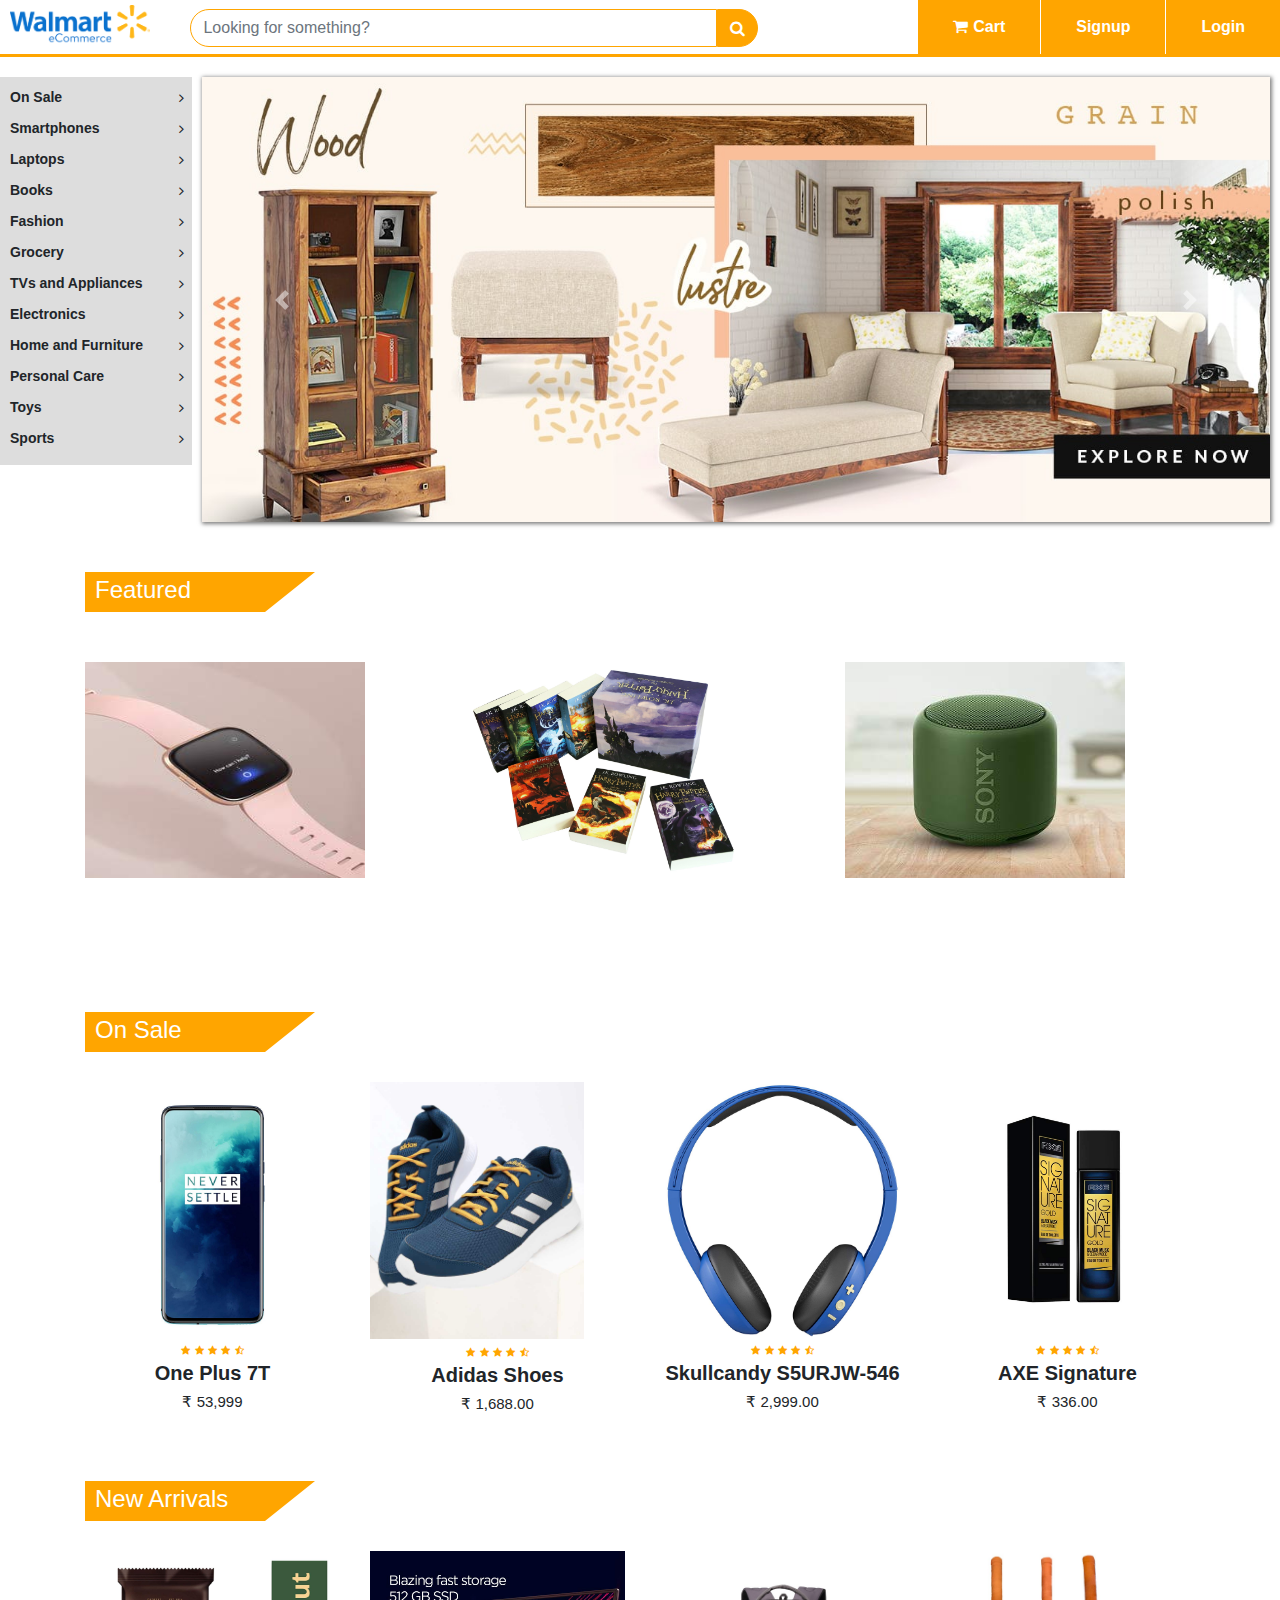
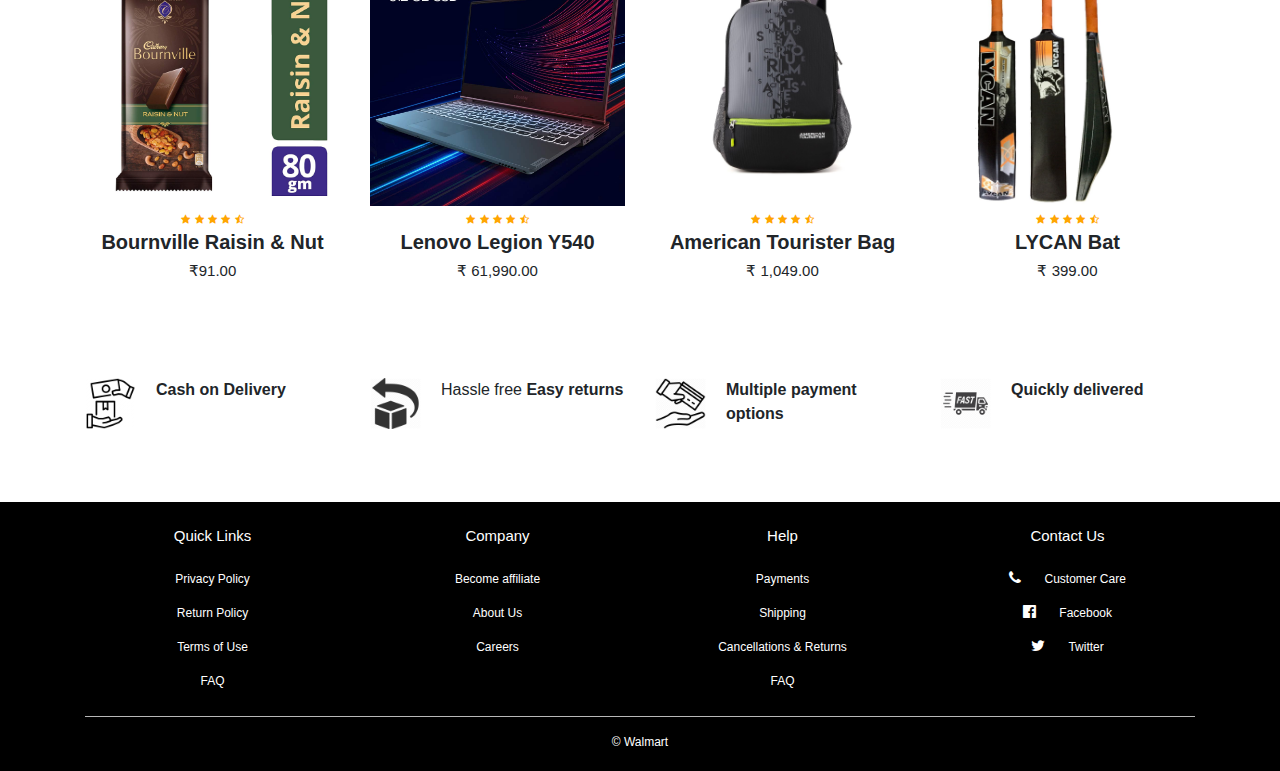
<file: index.html>
<!DOCTYPE html>
<html lang="en" dir="ltr">
  <head>
    <meta charset="utf-8">
    <title>E-commerce</title>
    <link rel="stylesheet" href="styles.css">
    <link rel="stylesheet" href="https://stackpath.bootstrapcdn.com/bootstrap/4.3.1/css/bootstrap.min.css" integrity="sha384-ggOyR0iXCbMQv3Xipma34MD+dH/1fQ784/j6cY/iJTQUOhcWr7x9JvoRxT2MZw1T" crossorigin="anonymous">
    <script src="https://code.jquery.com/jquery-3.3.1.slim.min.js" integrity="sha384-q8i/X+965DzO0rT7abK41JStQIAqVgRVzpbzo5smXKp4YfRvH+8abtTE1Pi6jizo" crossorigin="anonymous"></script>
    <script src="https://cdnjs.cloudflare.com/ajax/libs/popper.js/1.14.7/umd/popper.min.js" integrity="sha384-UO2eT0CpHqdSJQ6hJty5KVphtPhzWj9WO1clHTMGa3JDZwrnQq4sF86dIHNDz0W1" crossorigin="anonymous"></script>
    <link rel="stylesheet" href="https://cdnjs.cloudflare.com/ajax/libs/font-awesome/4.7.0/css/font-awesome.min.css">
    <script src="https://stackpath.bootstrapcdn.com/bootstrap/4.3.1/js/bootstrap.min.js" integrity="sha384-JjSmVgyd0p3pXB1rRibZUAYoIIy6OrQ6VrjIEaFf/nJGzIxFDsf4x0xIM+B07jRM" crossorigin="anonymous"></script>
  </head>
  <body>
    <div class="top-nav-bar">
      <div class="search-bar">
        <i class="fa fa-bars" aria-hidden="true" id="menu-button" onclick="openmenu()"></i>
        <i class="fa fa-times" aria-hidden="true" id="close-button" onclick="closemenu()"></i>
      <img src="images/logo.png" class="logo" alt="logo">
        <input type="text" class="form-control" placeholder="Looking for something?">
        <span class="input-group-text"><i class="fa fa-search"></i></span></div>
        <div class="menu-bar">
          <ul>
            <li> <a href="#"><i class="fa fa-shopping-cart" ></i>Cart</a> </li>
            <li> <a href="#">Signup</a> </li>
            <li> <a href="#">Login</a> </li>

          </ul>
    </div>
            </div>
        <section class="header">
          <div class="side-menu" id="side-menu">
            <ul >
              <li>On Sale<i class="fa fa-angle-right"></i>
              <ul class="list">
                <li>Sub Menu</li>
                <li>Sub Menu</li>
                <li>Sub Menu</li>
              </ul ></li>
              <li>Smartphones<i class="fa fa-angle-right"></i>
              <ul class="list">
                <li>Sub Menu</li>
                <li>Sub Menu</li>
                <li>Sub Menu</li>
              </ul ></li>
              <li>Laptops<i class="fa fa-angle-right"></i>
              <ul class="list">
                <li>Sub Menu</li>
                <li>Sub Menu</li>
                <li>Sub Menu</li>
              </ul></li>
              <li>Books<i class="fa fa-angle-right"></i>
              <ul class="list">
                <li>Sub Menu</li>
                <li>Sub Menu</li>
                <li>Sub Menu</li>
              </ul ></li>
              <li>Fashion<i class="fa fa-angle-right"></i>
              <ul class="list">
                <li>Sub Menu</li>
                <li>Sub Menu</li>
                <li>Sub Menu</li>
              </ul ></li>
              <li>Grocery<i class="fa fa-angle-right"></i>
              <ul class="list">
                <li>Sub Menu</li>
                <li>Sub Menu</li>
                <li>Sub Menu</li>
              </ul></li>
              <li>TVs and Appliances<i class="fa fa-angle-right"></i>
              <ul class="list">
                <li>Sub Menu</li>
                <li>Sub Menu</li>
                <li>Sub Menu</li>
              </ul ></li>
              <li>Electronics<i class="fa fa-angle-right"></i>
              <ul class="list">
                <li>Sub Menu</li>
                <li>Sub Menu</li>
                <li>Sub Menu</li>
              </ul ></li>
              <li>Home and Furniture<i class="fa fa-angle-right"></i>
              <ul class="list">
                <li>Sub Menu</li>
                <li>Sub Menu</li>
                <li>Sub Menu</li>
              </ul></li>
              <li>Personal Care<i class="fa fa-angle-right"></i>
              <ul class="list">
                <li>Sub Menu</li>
                <li>Sub Menu</li>
                <li>Sub Menu</li>
              </ul ></li>
              <li>Toys<i class="fa fa-angle-right"></i>
              <ul class="list">
                <li>Sub Menu</li>
                <li>Sub Menu</li>
                <li>Sub Menu</li>
              </ul ></li>
              <li>Sports<i class="fa fa-angle-right"></i>
              <ul class="list">
                <li>Sub Menu</li>
                <li>Sub Menu</li>
                <li>Sub Menu</li>
              </ul></li>


            </ul>

          </div>
<div class="slider">


<div id="slider" class="carousel slide carousel-fade" data-ride="carousel">
  <div class="carousel-inner">
    <div class="carousel-item active">
      <img src="images/p1.jpg" class="d-block w-100" alt="...">
    </div>
    <div class="carousel-item">
      <img src="images/p3.jpg" class="d-block w-100" alt="...">
    </div>
    <div class="carousel-item">
      <img src="images/p4.jpg" class="d-block w-100" alt="...">
    </div>
  </div>
  <a class="carousel-control-prev" href="#slider" role="button" data-slide="prev">
    <span class="carousel-control-prev-icon" aria-hidden="true"></span>
    <span class="sr-only">Previous</span>
  </a>
  <a class="carousel-control-next" href="#slider" role="button" data-slide="next">
    <span class="carousel-control-next-icon" aria-hidden="true"></span>
    <span class="sr-only">Next</span>
  </a>
</div>
</div>
</section>
<section class="featured-categories">
  <div class="container">
    <div class="title-box">
      <h2>Featured</h2>
      </div>
    <div class="row">
      <div class="col-md-4">
      <a href="fitbit.html"><img src="images/a11.jpg" alt=""></a>
      </div>
      <div class="col-md-4">
      <a href="harry-potter.html"><img src="images/book/b2.jpg" alt=""></a>
      </div>
      <div class="col-md-4">
      <a href="sony-speaker.html"><img src="images/a3.jpg" alt=""></a>
      </div>
</div>
</div>
</section>
<section class="on-sale">
  <div class="container">
    <div class="title-box">
      <h2>On Sale</h2>
      </div>
<div class="row">
  <div class="col-md-3">
    <div class="product-top">
    <a href="oneplus.html"><img src="images/oneplus/o1.jpg" alt=""></a>
      <div class="overlay-right">
        <button type="button" class="btn btn-secondary" name="button" title="Buy Now"><i class="fa fa-eye"></i></button>
          <button type="button" class="btn btn-secondary" name="button" title="Add to Wishlist"><i class="fa fa-heart-o"></i></button>
          <button type="button" class="btn btn-secondary" name="button" title="Add to Cart"><i class="fa fa-shopping-cart"></i></button>

      </div>

    </div>
<div class="product-bottom text-center">
  <i class="fa fa-star"></i>
  <i class="fa fa-star"></i>
  <i class="fa fa-star"></i>
  <i class="fa fa-star"></i>
  <i class="fa fa-star-half-o"></i>
  <h3>One Plus 7T</h3>
<h5>₹ 53,999</h5>
</div>
  </div>
  <div class="col-md-3">
    <div class="product-top">
      <a href="shoes.html"><img src="images/shoes/s4.jpeg" alt="" style="width:84%;height:84%"></a>

      <div class="overlay-right">
        <button type="button" class="btn btn-secondary" name="button" title="Buy Now"><i class="fa fa-eye"></i></button>
          <button type="button" class="btn btn-secondary" name="button" title="Add to Wishlist"><i class="fa fa-heart-o"></i></button>
          <button type="button" class="btn btn-secondary" name="button" title="Add to Cart"><i class="fa fa-shopping-cart"></i></button>

      </div>

    </div>
<div class="product-bottom text-center">
  <i class="fa fa-star"></i>
  <i class="fa fa-star"></i>
  <i class="fa fa-star"></i>
  <i class="fa fa-star"></i>
  <i class="fa fa-star-half-o"></i>
  <h3>Adidas Shoes</h3>
<h5>₹ 1,688.00</h5>
</div>
  </div>
  <div class="col-md-3">
    <div class="product-top">
    <a href="skullcandy.html"><img src="images/skullcandy/s1.jpg" alt=""></a>
      <div class="overlay-right">
        <button type="button" class="btn btn-secondary" name="button" title="Buy Now"><i class="fa fa-eye"></i></button>
          <button type="button" class="btn btn-secondary" name="button" title="Add to Wishlist"><i class="fa fa-heart-o"></i></button>
          <button type="button" class="btn btn-secondary" name="button" title="Add to Cart"><i class="fa fa-shopping-cart"></i></button>

      </div>

    </div>
<div class="product-bottom text-center">
  <i class="fa fa-star"></i>
  <i class="fa fa-star"></i>
  <i class="fa fa-star"></i>
  <i class="fa fa-star"></i>
  <i class="fa fa-star-half-o"></i>
  <h3>Skullcandy S5URJW-546</h3>
<h5>₹ 2,999.00</h5>
</div>
  </div>
  <div class="col-md-3">
    <div class="product-top">
    <a href="axe.html"><img src="images/axe/a1.jpg" alt=""></a>
      <div class="overlay-right">
        <button type="button" class="btn btn-secondary" name="button" title="Buy Now"><i class="fa fa-eye"></i></button>
          <button type="button" class="btn btn-secondary" name="button" title="Add to Wishlist"><i class="fa fa-heart-o"></i></button>
          <button type="button" class="btn btn-secondary" name="button" title="Add to Cart"><i class="fa fa-shopping-cart"></i></button>

      </div>

    </div>
<div class="product-bottom text-center">
  <i class="fa fa-star"></i>
  <i class="fa fa-star"></i>
  <i class="fa fa-star"></i>
  <i class="fa fa-star"></i>
  <i class="fa fa-star-half-o"></i>
  <h3>AXE Signature</h3>
<h5>₹ 336.00</h5>
</div>
  </div>

</div>
  </div>

</section>
<section class="new-products">
  <div class="container">
    <div class="title-box">
      <h2>New Arrivals</h2>
      </div>
<div class="row">
  <div class="col-md-3">
    <div class="product-top">
    <a href="chocolate.html"><img src="images/chocolate/c3.jpg" alt="" ></a>
      <div class="overlay-right">
        <button type="button" class="btn btn-secondary" name="button" title="Buy Now"><i class="fa fa-eye"></i></button>
          <button type="button" class="btn btn-secondary" name="button" title="Add to Wishlist"><i class="fa fa-heart-o"></i></button>
          <button type="button" class="btn btn-secondary" name="button" title="Add to Cart"><i class="fa fa-shopping-cart"></i></button>

      </div>

    </div>
<div class="product-bottom text-center">
  <i class="fa fa-star"></i>
  <i class="fa fa-star"></i>
  <i class="fa fa-star"></i>
  <i class="fa fa-star"></i>
  <i class="fa fa-star-half-o"></i>
  <h3>Bournville Raisin & Nut</h3>
<h5>₹91.00</h5>
</div>
  </div>
  <div class="col-md-3">
    <div class="product-top">
    <a href="legion.html"><img src="images/legion/l2.jpg" alt=""></a>
      <div class="overlay-right">
        <button type="button" class="btn btn-secondary" name="button" title="Buy Now"><i class="fa fa-eye"></i></button>
          <button type="button" class="btn btn-secondary" name="button" title="Add to Wishlist"><i class="fa fa-heart-o"></i></button>
          <button type="button" class="btn btn-secondary" name="button" title="Add to Cart"><i class="fa fa-shopping-cart"></i></button>

      </div>

    </div>
<div class="product-bottom text-center">
  <i class="fa fa-star"></i>
  <i class="fa fa-star"></i>
  <i class="fa fa-star"></i>
  <i class="fa fa-star"></i>
  <i class="fa fa-star-half-o"></i>
  <h3>Lenovo Legion Y540</h3>
<h5>₹ 61,990.00</h5>
</div>
  </div>
  <div class="col-md-3">
    <div class="product-top">
    <a href="bag.html"><img src="images/bag/b1.jpg" alt=""></a>
      <div class="overlay-right">
        <button type="button" class="btn btn-secondary" name="button" title="Buy Now"><i class="fa fa-eye"></i></button>
          <button type="button" class="btn btn-secondary" name="button" title="Add to Wishlist"><i class="fa fa-heart-o"></i></button>
          <button type="button" class="btn btn-secondary" name="button" title="Add to Cart"><i class="fa fa-shopping-cart"></i></button>

      </div>

    </div>
<div class="product-bottom text-center">
  <i class="fa fa-star"></i>
  <i class="fa fa-star"></i>
  <i class="fa fa-star"></i>
  <i class="fa fa-star"></i>
  <i class="fa fa-star-half-o"></i>
  <h3>American Tourister Bag</h3>
<h5>₹ 1,049.00</h5>
</div>
  </div>
  <div class="col-md-3">
    <div class="product-top">
    <a href="bat.html"><img src="images/bat/b1.jpg" alt=""></a>
      <div class="overlay-right">
        <button type="button" class="btn btn-secondary" name="button" title="Buy Now"><i class="fa fa-eye"></i></button>
          <button type="button" class="btn btn-secondary" name="button" title="Add to Wishlist"><i class="fa fa-heart-o"></i></button>
          <button type="button" class="btn btn-secondary" name="button" title="Add to Cart"><i class="fa fa-shopping-cart"></i></button>

      </div>

    </div>
<div class="product-bottom text-center">
  <i class="fa fa-star"></i>
  <i class="fa fa-star"></i>
  <i class="fa fa-star"></i>
  <i class="fa fa-star"></i>
  <i class="fa fa-star-half-o"></i>
  <h3>LYCAN Bat</h3>
<h5>₹ 399.00</h5>
</div>
  </div>

</div>
  </div>

</section>
<section class="website-features">
  <div class="container">
    <div class="row">


    <div class="col-md-3 feature-box">
<img src="images/f1.png" alt="">
<div class="feature-text">
  <p><b>Cash on Delivery</b></p>
</div>
    </div>
    <div class="col-md-3 feature-box">
    <img src="images/f2.png" alt="">
    <div class="feature-text">
    <p>Hassle free <b>Easy returns</b></p>
    </div>
    </div>
    <div class="col-md-3 feature-box">
<img src="images/f3.png" alt="">
<div class="feature-text">
  <p><b>Multiple payment options</b></p>
</div>
    </div>
    <div class="col-md-3 feature-box">
<img src="images/f4.png" alt="">
<div class="feature-text">
  <p><b>Quickly delivered</b></p>
</div>
    </div>

</div>
  </div>
</section>
<section class="footer">
  <div class="container text-center">
    <div class="row">
      <div class="col-md-3">
<h1>Quick Links</h1>
<p>Privacy Policy</p>
<p>Return Policy</p>
<p>Terms of Use</p>
<p>FAQ</p>
      </div><div class="col-md-3">
<h1>Company</h1>
<p>Become affiliate</p>
<p>About Us</p>
<p>Careers</p>
      </div><div class="col-md-3">
<h1>Help</h1>
<p>Payments</p>
<p>Shipping</p>
<p>Cancellations & Returns</p>
<p>FAQ</p>
      </div>
    <div class="col-md-3">
<h1>Contact Us</h1>
<p><i class="fa fa-phone"></i>  Customer Care</p>
<p><i class="fa fa-facebook-official"></i>  Facebook</p>
<p><i class="fa fa-twitter" aria-hidden="true"></i>  Twitter</p>


    </div>
</div>
<hr>
<p class="copyright">© Walmart</p>
  </div>

</section>
<script>
function openmenu()
  {
    document.getElementById("side-menu").style.display="block";
    document.getElementById("menu-button").style.display="none";
    document.getElementById("close-button").style.display="block";
  }
  function closemenu()
    {
      document.getElementById("side-menu").style.display="none";
      document.getElementById("menu-button").style.display="block";
      document.getElementById("close-button").style.display="none";
    }


</script>
  </body>
</html>
</file>
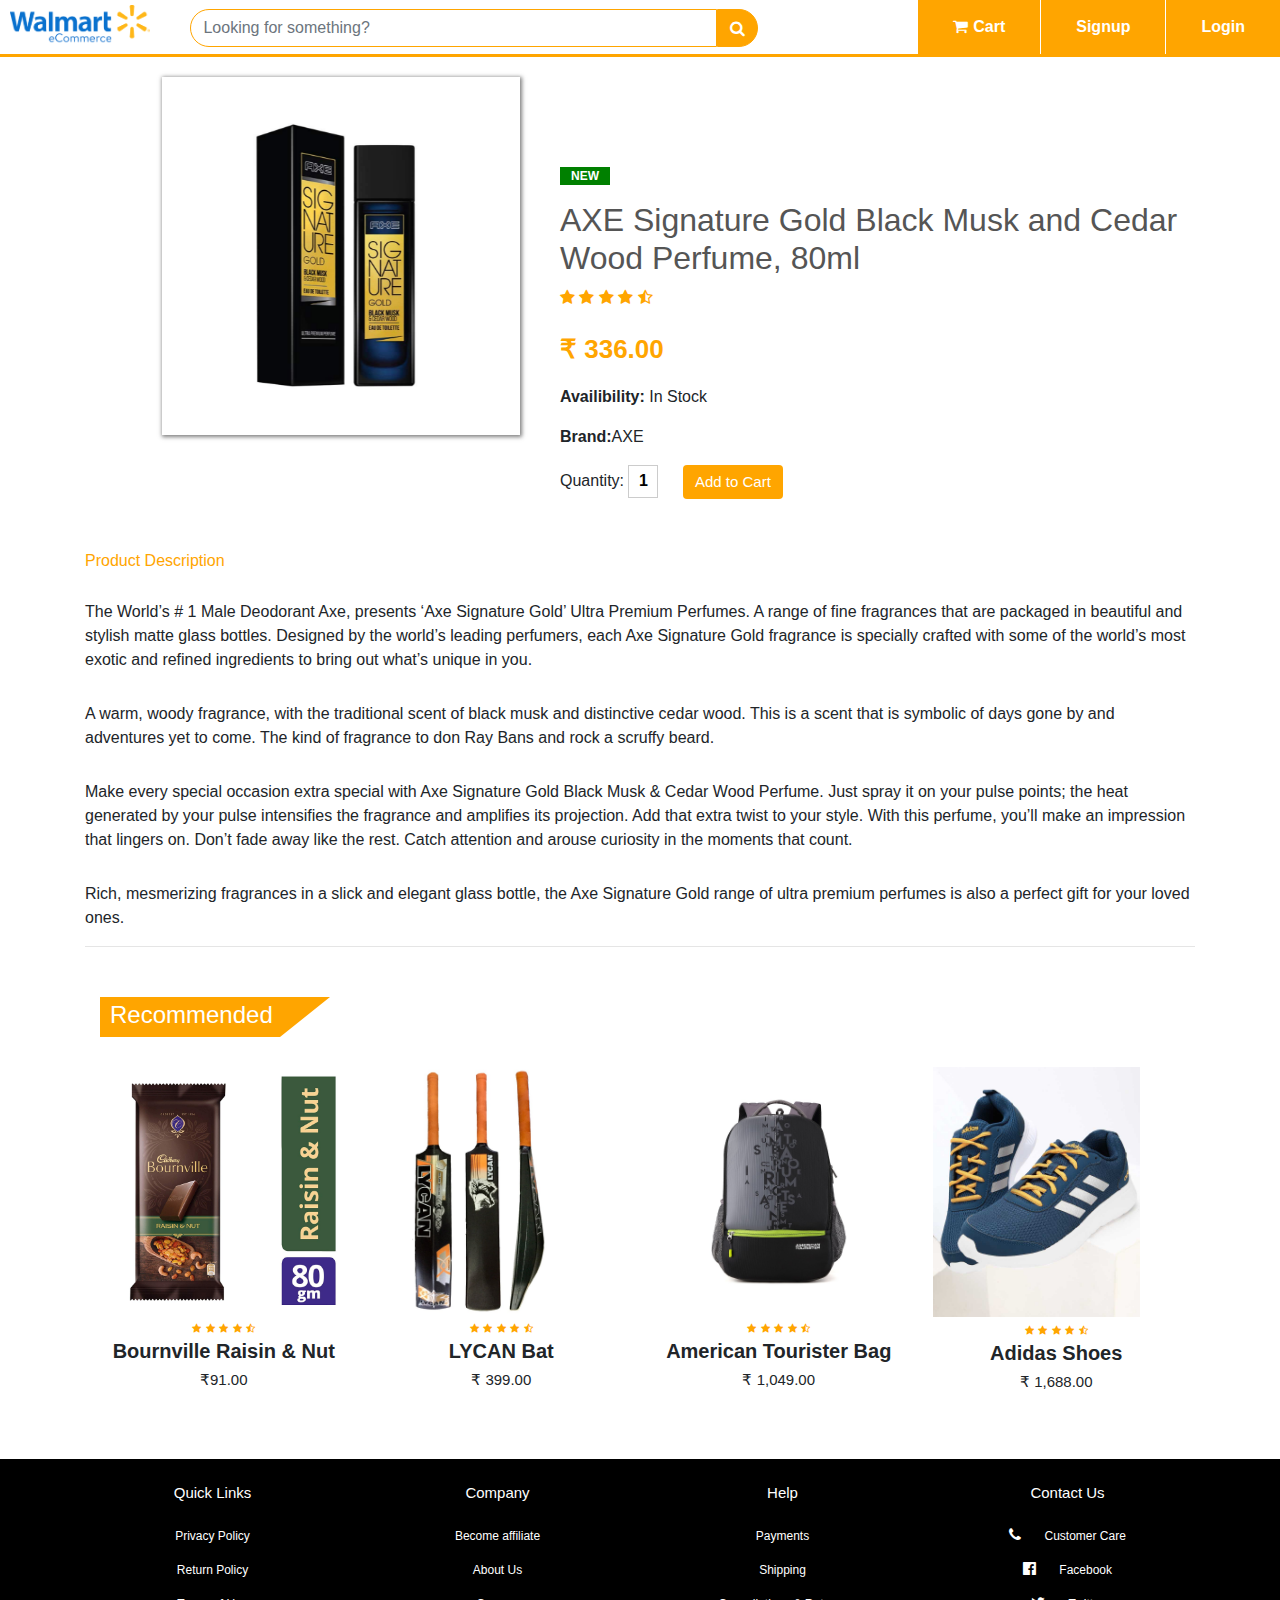
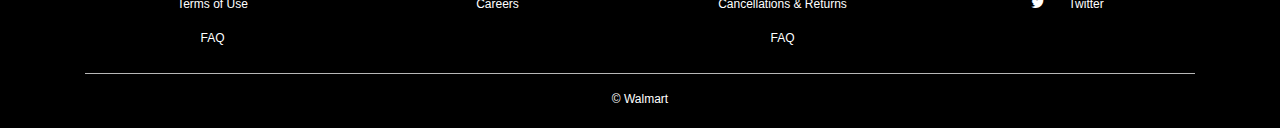
<file: axe.html>
<!DOCTYPE html>
<html lang="en" dir="ltr">
  <head>
    <meta charset="utf-8">
    <title>E-commerce</title>
    <link rel="stylesheet" href="styles.css">
    <link rel="stylesheet" href="https://stackpath.bootstrapcdn.com/bootstrap/4.3.1/css/bootstrap.min.css" integrity="sha384-ggOyR0iXCbMQv3Xipma34MD+dH/1fQ784/j6cY/iJTQUOhcWr7x9JvoRxT2MZw1T" crossorigin="anonymous">
    <script src="https://code.jquery.com/jquery-3.3.1.slim.min.js" integrity="sha384-q8i/X+965DzO0rT7abK41JStQIAqVgRVzpbzo5smXKp4YfRvH+8abtTE1Pi6jizo" crossorigin="anonymous"></script>
    <script src="https://cdnjs.cloudflare.com/ajax/libs/popper.js/1.14.7/umd/popper.min.js" integrity="sha384-UO2eT0CpHqdSJQ6hJty5KVphtPhzWj9WO1clHTMGa3JDZwrnQq4sF86dIHNDz0W1" crossorigin="anonymous"></script>
    <link rel="stylesheet" href="https://cdnjs.cloudflare.com/ajax/libs/font-awesome/4.7.0/css/font-awesome.min.css">
    <script src="https://stackpath.bootstrapcdn.com/bootstrap/4.3.1/js/bootstrap.min.js" integrity="sha384-JjSmVgyd0p3pXB1rRibZUAYoIIy6OrQ6VrjIEaFf/nJGzIxFDsf4x0xIM+B07jRM" crossorigin="anonymous"></script>
  </head>
  <body>
    <div class="top-nav-bar">
      <div class="search-bar">
        <i class="fa fa-bars" aria-hidden="true" id="menu-button" onclick="openmenu()"></i>
        <i class="fa fa-times" aria-hidden="true" id="close-button" onclick="closemenu()"></i>
        <a href="index.html"><img src="images/logo.png" class="logo" alt="logo"></a>
        <input type="text" class="form-control" placeholder="Looking for something?">
        <span class="input-group-text"><i class="fa fa-search"></i></span></div>
        <div class="menu-bar">
          <ul>
            <li> <a href="#"><i class="fa fa-shopping-cart" ></i>Cart</a> </li>
            <li> <a href="#">Signup</a> </li>
            <li> <a href="#">Login</a> </li>

          </ul>
    </div>
            </div>
            <section>
              <div class="container">
                <div class="row">
                  <div class="col-md-5">
                    <div class="slider">


                    <div id="slider" class="carousel slide carousel-fade" data-ride="carousel">
                      <div class="carousel-inner">
                        <div class="carousel-item active">
                          <img src="images/axe/a1.jpg" class="d-block w-100" alt="...">
                        </div>
                        <div class="carousel-item">
                          <img src="images/axe/a2.jpg" class="d-block w-100" alt="...">
                        </div>
                        <div class="carousel-item">
                          <img src="images/axe/a3.jpg" class="d-block w-100" alt="...">
                        </div>
                      </div>
                      <a class="carousel-control-prev" href="#slider" role="button" data-slide="prev">
                        <span class="carousel-control-prev-icon" aria-hidden="true"></span>
                        <span class="sr-only">Previous</span>
                      </a>
                      <a class="carousel-control-next" href="#slider" role="button" data-slide="next">
                        <span class="carousel-control-next-icon" aria-hidden="true"></span>
                        <span class="sr-only">Next</span>
                      </a>
                    </div>
                    </div>

                  </div>
                  <div class="col-md-7 single-product">
                    <p class="new-arrival text-center">NEW</p>
                    <h2>AXE Signature Gold Black Musk and Cedar Wood Perfume, 80ml</h2>
                    <i class="fa fa-star"></i>
                    <i class="fa fa-star"></i>
                    <i class="fa fa-star"></i>
                    <i class="fa fa-star"></i>
                    <i class="fa fa-star-half-o"></i>
                    <p class="price">₹ 336.00</p>
                    <p><b>Availibility:</b> In Stock</p>
                    <p><b>Brand:</b>AXE</p>
                    <label>Quantity:</label>
                    <input type="text" value="1">
                    <button type="button" name="Add to Cart" class="btn btn-primary">Add to Cart</button>

                  </div>
                </div>
              </div>
            </section>
            <section class="product-description">
              <div class="container">
                <h6>Product Description</h6>
                <p>The World’s # 1 Male Deodorant Axe, presents ‘Axe Signature Gold’ Ultra Premium Perfumes. A range of fine fragrances that are packaged in beautiful and stylish matte glass bottles. Designed by the world’s leading perfumers, each Axe Signature Gold fragrance is specially crafted with some of the world’s most exotic and refined ingredients to bring out what’s unique in you.

</p><p>

A warm, woody fragrance, with the traditional scent of black musk and distinctive cedar wood. This is a scent that is symbolic of days gone by and adventures yet to come. The kind of fragrance to don Ray Bans and rock a scruffy beard.

</p><p>

Make every special occasion extra special with Axe Signature Gold Black Musk & Cedar Wood Perfume. Just spray it on your pulse points; the heat generated by your pulse intensifies the fragrance and amplifies its projection. Add that extra twist to your style. With this perfume, you’ll make an impression that lingers on. Don’t fade away like the rest. Catch attention and arouse curiosity in the moments that count.

</p><p>
  Rich, mesmerizing fragrances in a slick and elegant glass bottle, the Axe Signature Gold range of ultra premium perfumes is also a perfect gift for your loved ones.</p>
<hr>
<div class="container">
  <div class="title-box">
    <h2>Recommended</h2>
    </div>
<div class="row">
  <div class="col-md-3">
    <div class="product-top">
    <a href="chocolate.html"><img src="images/chocolate/c3.jpg" alt="" ></a>
      <div class="overlay-right">
        <button type="button" class="btn btn-secondary" name="button" title="Buy Now"><i class="fa fa-eye"></i></button>
          <button type="button" class="btn btn-secondary" name="button" title="Add to Wishlist"><i class="fa fa-heart-o"></i></button>
          <button type="button" class="btn btn-secondary" name="button" title="Add to Cart"><i class="fa fa-shopping-cart"></i></button>

      </div>

    </div>
  <div class="product-bottom text-center">
  <i class="fa fa-star"></i>
  <i class="fa fa-star"></i>
  <i class="fa fa-star"></i>
  <i class="fa fa-star"></i>
  <i class="fa fa-star-half-o"></i>
  <h3>Bournville Raisin & Nut</h3>
  <h5>₹91.00</h5>
  </div>
  </div>
  <div class="col-md-3">
    <div class="product-top">
    <a href="bat.html"><img src="images/bat/b1.jpg" alt=""></a>
      <div class="overlay-right">
        <button type="button" class="btn btn-secondary" name="button" title="Buy Now"><i class="fa fa-eye"></i></button>
          <button type="button" class="btn btn-secondary" name="button" title="Add to Wishlist"><i class="fa fa-heart-o"></i></button>
          <button type="button" class="btn btn-secondary" name="button" title="Add to Cart"><i class="fa fa-shopping-cart"></i></button>

      </div>

    </div>
  <div class="product-bottom text-center">
  <i class="fa fa-star"></i>
  <i class="fa fa-star"></i>
  <i class="fa fa-star"></i>
  <i class="fa fa-star"></i>
  <i class="fa fa-star-half-o"></i>
  <h3>LYCAN Bat</h3>
  <h5>₹ 399.00</h5>
  </div>
  </div>
  <div class="col-md-3">
    <div class="product-top">
    <a href="bag.html"><img src="images/bag/b1.jpg" alt=""></a>
      <div class="overlay-right">
        <button type="button" class="btn btn-secondary" name="button" title="Buy Now"><i class="fa fa-eye"></i></button>
          <button type="button" class="btn btn-secondary" name="button" title="Add to Wishlist"><i class="fa fa-heart-o"></i></button>
          <button type="button" class="btn btn-secondary" name="button" title="Add to Cart"><i class="fa fa-shopping-cart"></i></button>

      </div>

    </div>
  <div class="product-bottom text-center">
  <i class="fa fa-star"></i>
  <i class="fa fa-star"></i>
  <i class="fa fa-star"></i>
  <i class="fa fa-star"></i>
  <i class="fa fa-star-half-o"></i>
  <h3>American Tourister Bag</h3>
  <h5>₹ 1,049.00</h5>
  </div>
  </div>
  <div class="col-md-3">
    <div class="product-top">
      <a href="shoes.html"><img src="images/shoes/s4.jpeg" alt="" style="width:84%;height:84%"></a>

      <div class="overlay-right">
        <button type="button" class="btn btn-secondary" name="button" title="Buy Now"><i class="fa fa-eye"></i></button>
          <button type="button" class="btn btn-secondary" name="button" title="Add to Wishlist"><i class="fa fa-heart-o"></i></button>
          <button type="button" class="btn btn-secondary" name="button" title="Add to Cart"><i class="fa fa-shopping-cart"></i></button>

      </div>

    </div>
  <div class="product-bottom text-center">
  <i class="fa fa-star"></i>
  <i class="fa fa-star"></i>
  <i class="fa fa-star"></i>
  <i class="fa fa-star"></i>
  <i class="fa fa-star-half-o"></i>
  <h3>Adidas Shoes</h3>
  <h5>₹ 1,688.00</h5>
  </div>
  </div>

</div>
</div>
              </div>

            </section>
            <section class="footer">
              <div class="container text-center">
                <div class="row">
                  <div class="col-md-3">
            <h1>Quick Links</h1>
            <p>Privacy Policy</p>
            <p>Return Policy</p>
            <p>Terms of Use</p>
            <p>FAQ</p>
                  </div><div class="col-md-3">
            <h1>Company</h1>
            <p>Become affiliate</p>
            <p>About Us</p>
            <p>Careers</p>
                  </div><div class="col-md-3">
            <h1>Help</h1>
            <p>Payments</p>
            <p>Shipping</p>
            <p>Cancellations & Returns</p>
            <p>FAQ</p>
                  </div>
                <div class="col-md-3">
            <h1>Contact Us</h1>
            <p><i class="fa fa-phone"></i>  Customer Care</p>
            <p><i class="fa fa-facebook-official"></i>  Facebook</p>
            <p><i class="fa fa-twitter" aria-hidden="true"></i>  Twitter</p>


                </div>
            </div>
            <hr>
            <p class="copyright">© Walmart</p>
              </div>

            </section>
            <script>
            function openmenu()
              {
                document.getElementById("side-menu").style.display="block";
                document.getElementById("menu-button").style.display="none";
                document.getElementById("close-button").style.display="block";
              }
              function closemenu()
                {
                  document.getElementById("side-menu").style.display="none";
                  document.getElementById("menu-button").style.display="block";
                  document.getElementById("close-button").style.display="none";
                }


            </script>
  </body>

</html>
</file>
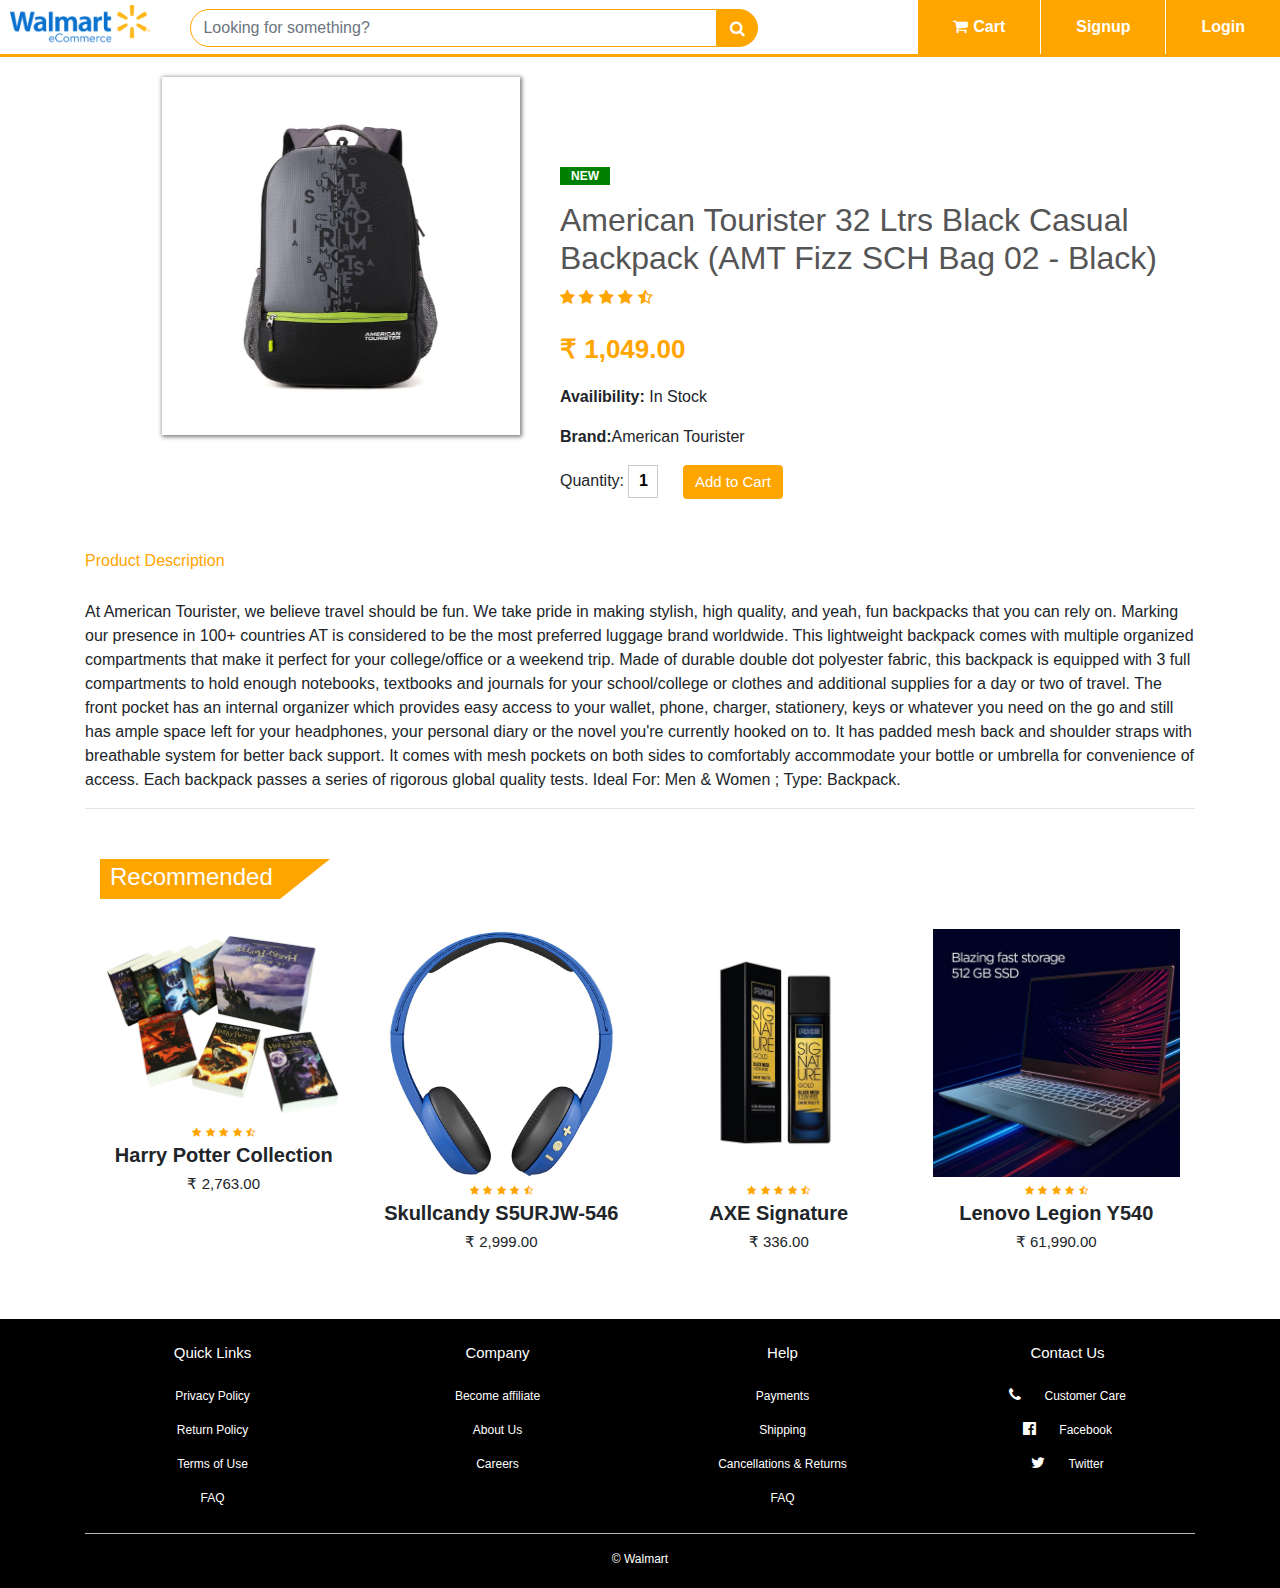
<file: bag.html>
<!DOCTYPE html>
<html lang="en" dir="ltr">
  <head>
    <meta charset="utf-8">
    <title>E-commerce</title>
    <link rel="stylesheet" href="styles.css">
    <link rel="stylesheet" href="https://stackpath.bootstrapcdn.com/bootstrap/4.3.1/css/bootstrap.min.css" integrity="sha384-ggOyR0iXCbMQv3Xipma34MD+dH/1fQ784/j6cY/iJTQUOhcWr7x9JvoRxT2MZw1T" crossorigin="anonymous">
    <script src="https://code.jquery.com/jquery-3.3.1.slim.min.js" integrity="sha384-q8i/X+965DzO0rT7abK41JStQIAqVgRVzpbzo5smXKp4YfRvH+8abtTE1Pi6jizo" crossorigin="anonymous"></script>
    <script src="https://cdnjs.cloudflare.com/ajax/libs/popper.js/1.14.7/umd/popper.min.js" integrity="sha384-UO2eT0CpHqdSJQ6hJty5KVphtPhzWj9WO1clHTMGa3JDZwrnQq4sF86dIHNDz0W1" crossorigin="anonymous"></script>
    <link rel="stylesheet" href="https://cdnjs.cloudflare.com/ajax/libs/font-awesome/4.7.0/css/font-awesome.min.css">
    <script src="https://stackpath.bootstrapcdn.com/bootstrap/4.3.1/js/bootstrap.min.js" integrity="sha384-JjSmVgyd0p3pXB1rRibZUAYoIIy6OrQ6VrjIEaFf/nJGzIxFDsf4x0xIM+B07jRM" crossorigin="anonymous"></script>
  </head>
  <body>
    <div class="top-nav-bar">
      <div class="search-bar">
        <i class="fa fa-bars" aria-hidden="true" id="menu-button" onclick="openmenu()"></i>
        <i class="fa fa-times" aria-hidden="true" id="close-button" onclick="closemenu()"></i>
        <a href="index.html"><img src="images/logo.png" class="logo" alt="logo"></a>
        <input type="text" class="form-control" placeholder="Looking for something?">
        <span class="input-group-text"><i class="fa fa-search"></i></span></div>
        <div class="menu-bar">
          <ul>
            <li> <a href="#"><i class="fa fa-shopping-cart" ></i>Cart</a> </li>
            <li> <a href="#">Signup</a> </li>
            <li> <a href="#">Login</a> </li>

          </ul>
    </div>
            </div>
            <section>
              <div class="container">
                <div class="row">
                  <div class="col-md-5">
                    <div class="slider">


                    <div id="slider" class="carousel slide carousel-fade" data-ride="carousel">
                      <div class="carousel-inner">
                        <div class="carousel-item active">
                          <img src="images/bag/b1.jpg" class="d-block w-100" alt="...">
                        </div>
                        <div class="carousel-item">
                          <img src="images/bag/b2.jpg" class="d-block w-100" alt="...">
                        </div>
                        <div class="carousel-item">
                          <img src="images/bag/b3.jpg" class="d-block w-100" alt="...">
                        </div>
                      </div>
                      <a class="carousel-control-prev" href="#slider" role="button" data-slide="prev">
                        <span class="carousel-control-prev-icon" aria-hidden="true"></span>
                        <span class="sr-only">Previous</span>
                      </a>
                      <a class="carousel-control-next" href="#slider" role="button" data-slide="next">
                        <span class="carousel-control-next-icon" aria-hidden="true"></span>
                        <span class="sr-only">Next</span>
                      </a>
                    </div>
                    </div>

                  </div>
                  <div class="col-md-7 single-product">
                    <p class="new-arrival text-center">NEW</p>
                    <h2>
American Tourister 32 Ltrs Black Casual Backpack (AMT Fizz SCH Bag 02 - Black)</h2>
                    <i class="fa fa-star"></i>
                    <i class="fa fa-star"></i>
                    <i class="fa fa-star"></i>
                    <i class="fa fa-star"></i>
                    <i class="fa fa-star-half-o"></i>
                    <p class="price">₹ 1,049.00</p>
                    <p><b>Availibility:</b> In Stock</p>
                    <p><b>Brand:</b>American Tourister</p>
                    <label>Quantity:</label>
                    <input type="text" value="1">
                    <button type="button" name="Add to Cart" class="btn btn-primary">Add to Cart</button>

                  </div>
                </div>
              </div>
            </section>
            <section class="product-description">
              <div class="container">
                <h6>Product Description</h6>
                <p>At American Tourister, we believe travel should be fun. We take pride in making stylish, high quality, and yeah, fun backpacks that you can rely on. Marking our presence in 100+ countries AT is considered to be the most preferred luggage brand worldwide. This lightweight backpack comes with multiple organized compartments that make it perfect for your college/office or a weekend trip. Made of durable double dot polyester fabric, this backpack is equipped with 3 full compartments to hold enough notebooks, textbooks and journals for your school/college or clothes and additional supplies for a day or two of travel. The front pocket has an internal organizer which provides easy access to your wallet, phone, charger, stationery, keys or whatever you need on the go and still has ample space left for your headphones, your personal diary or the novel you're currently hooked on to. It has padded mesh back and shoulder straps with breathable system for better back support. It comes with mesh pockets on both sides to comfortably accommodate your bottle or umbrella for convenience of access. Each backpack passes a series of rigorous global quality tests. Ideal For: Men & Women ; Type: Backpack.</p>
<hr>
<div class="container">
  <div class="title-box">
    <h2>Recommended</h2>
    </div>
<div class="row">
  <div class="col-md-3">
    <div class="product-top">
    <a href="harry-potter.html"><img src="images/book/b2.jpg" alt=""></a>
      <div class="overlay-right">
        <button type="button" class="btn btn-secondary" name="button" title="Buy Now"><i class="fa fa-eye"></i></button>
          <button type="button" class="btn btn-secondary" name="button" title="Add to Wishlist"><i class="fa fa-heart-o"></i></button>
          <button type="button" class="btn btn-secondary" name="button" title="Add to Cart"><i class="fa fa-shopping-cart"></i></button>

      </div>

    </div>
  <div class="product-bottom text-center">
  <i class="fa fa-star"></i>
  <i class="fa fa-star"></i>
  <i class="fa fa-star"></i>
  <i class="fa fa-star"></i>
  <i class="fa fa-star-half-o"></i>
  <h3>Harry Potter Collection</h3>
  <h5>₹ 2,763.00</h5>
  </div>
  </div>
  <div class="col-md-3">
    <div class="product-top">
    <a href="skullcandy.html"><img src="images/skullcandy/s1.jpg" alt=""></a>
      <div class="overlay-right">
        <button type="button" class="btn btn-secondary" name="button" title="Buy Now"><i class="fa fa-eye"></i></button>
          <button type="button" class="btn btn-secondary" name="button" title="Add to Wishlist"><i class="fa fa-heart-o"></i></button>
          <button type="button" class="btn btn-secondary" name="button" title="Add to Cart"><i class="fa fa-shopping-cart"></i></button>

      </div>

    </div>
  <div class="product-bottom text-center">
  <i class="fa fa-star"></i>
  <i class="fa fa-star"></i>
  <i class="fa fa-star"></i>
  <i class="fa fa-star"></i>
  <i class="fa fa-star-half-o"></i>
  <h3>Skullcandy S5URJW-546</h3>
  <h5>₹ 2,999.00</h5>
  </div>
  </div>
  <div class="col-md-3">
    <div class="product-top">
    <a href="axe.html"><img src="images/axe/a1.jpg" alt=""></a>
      <div class="overlay-right">
        <button type="button" class="btn btn-secondary" name="button" title="Buy Now"><i class="fa fa-eye"></i></button>
          <button type="button" class="btn btn-secondary" name="button" title="Add to Wishlist"><i class="fa fa-heart-o"></i></button>
          <button type="button" class="btn btn-secondary" name="button" title="Add to Cart"><i class="fa fa-shopping-cart"></i></button>

      </div>

    </div>
  <div class="product-bottom text-center">
  <i class="fa fa-star"></i>
  <i class="fa fa-star"></i>
  <i class="fa fa-star"></i>
  <i class="fa fa-star"></i>
  <i class="fa fa-star-half-o"></i>
  <h3>AXE Signature</h3>
  <h5>₹ 336.00</h5>
  </div>
  </div>
  <div class="col-md-3">
    <div class="product-top">
    <a href="legion.html"><img src="images/legion/l2.jpg" alt=""></a>
      <div class="overlay-right">
        <button type="button" class="btn btn-secondary" name="button" title="Buy Now"><i class="fa fa-eye"></i></button>
          <button type="button" class="btn btn-secondary" name="button" title="Add to Wishlist"><i class="fa fa-heart-o"></i></button>
          <button type="button" class="btn btn-secondary" name="button" title="Add to Cart"><i class="fa fa-shopping-cart"></i></button>

      </div>

    </div>
  <div class="product-bottom text-center">
  <i class="fa fa-star"></i>
  <i class="fa fa-star"></i>
  <i class="fa fa-star"></i>
  <i class="fa fa-star"></i>
  <i class="fa fa-star-half-o"></i>
  <h3>Lenovo Legion Y540</h3>
  <h5>₹ 61,990.00</h5>
  </div>
  </div>

</div>
</div>
              </div>

            </section>
            <section class="footer">
              <div class="container text-center">
                <div class="row">
                  <div class="col-md-3">
            <h1>Quick Links</h1>
            <p>Privacy Policy</p>
            <p>Return Policy</p>
            <p>Terms of Use</p>
            <p>FAQ</p>
                  </div><div class="col-md-3">
            <h1>Company</h1>
            <p>Become affiliate</p>
            <p>About Us</p>
            <p>Careers</p>
                  </div><div class="col-md-3">
            <h1>Help</h1>
            <p>Payments</p>
            <p>Shipping</p>
            <p>Cancellations & Returns</p>
            <p>FAQ</p>
                  </div>
                <div class="col-md-3">
            <h1>Contact Us</h1>
            <p><i class="fa fa-phone"></i>  Customer Care</p>
            <p><i class="fa fa-facebook-official"></i>  Facebook</p>
            <p><i class="fa fa-twitter" aria-hidden="true"></i>  Twitter</p>


                </div>
            </div>
            <hr>
            <p class="copyright">© Walmart</p>
              </div>

            </section>
            <script>
            function openmenu()
              {
                document.getElementById("side-menu").style.display="block";
                document.getElementById("menu-button").style.display="none";
                document.getElementById("close-button").style.display="block";
              }
              function closemenu()
                {
                  document.getElementById("side-menu").style.display="none";
                  document.getElementById("menu-button").style.display="block";
                  document.getElementById("close-button").style.display="none";
                }


            </script>
  </body>

</html>
</file>
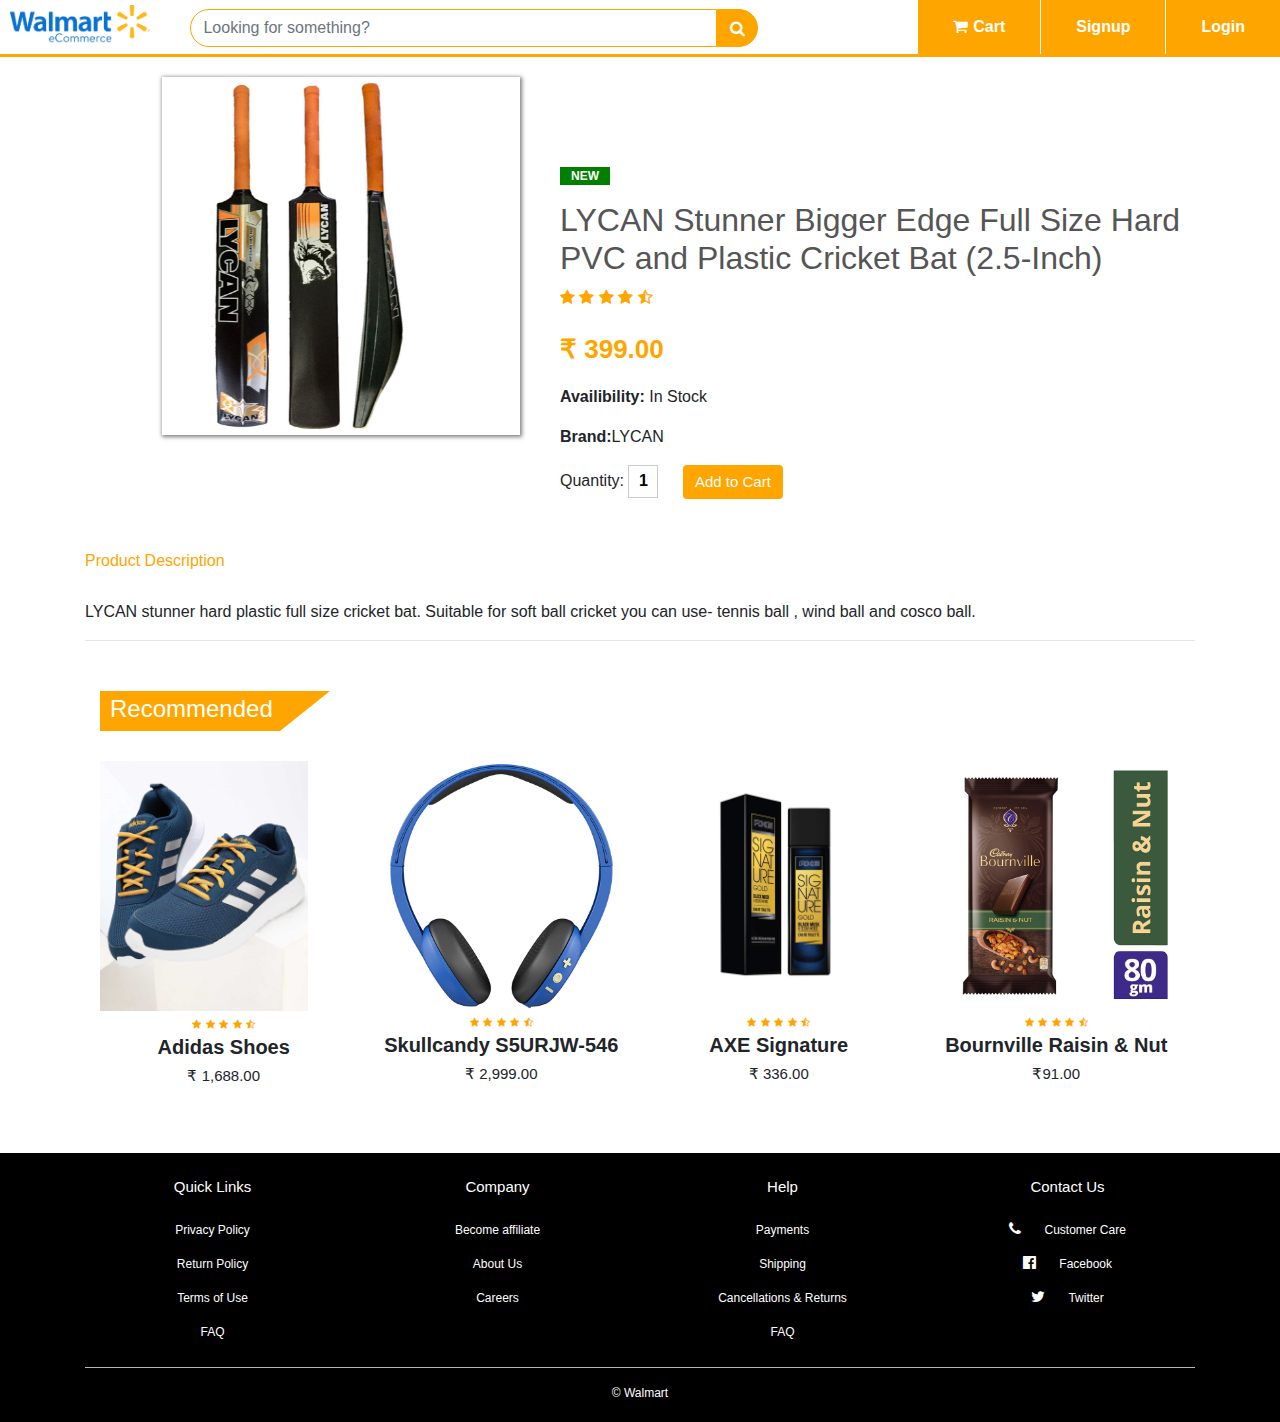
<file: bat.html>
<!DOCTYPE html>
<html lang="en" dir="ltr">
  <head>
    <meta charset="utf-8">
    <title>E-commerce</title>
    <link rel="stylesheet" href="styles.css">
    <link rel="stylesheet" href="https://stackpath.bootstrapcdn.com/bootstrap/4.3.1/css/bootstrap.min.css" integrity="sha384-ggOyR0iXCbMQv3Xipma34MD+dH/1fQ784/j6cY/iJTQUOhcWr7x9JvoRxT2MZw1T" crossorigin="anonymous">
    <script src="https://code.jquery.com/jquery-3.3.1.slim.min.js" integrity="sha384-q8i/X+965DzO0rT7abK41JStQIAqVgRVzpbzo5smXKp4YfRvH+8abtTE1Pi6jizo" crossorigin="anonymous"></script>
    <script src="https://cdnjs.cloudflare.com/ajax/libs/popper.js/1.14.7/umd/popper.min.js" integrity="sha384-UO2eT0CpHqdSJQ6hJty5KVphtPhzWj9WO1clHTMGa3JDZwrnQq4sF86dIHNDz0W1" crossorigin="anonymous"></script>
    <link rel="stylesheet" href="https://cdnjs.cloudflare.com/ajax/libs/font-awesome/4.7.0/css/font-awesome.min.css">
    <script src="https://stackpath.bootstrapcdn.com/bootstrap/4.3.1/js/bootstrap.min.js" integrity="sha384-JjSmVgyd0p3pXB1rRibZUAYoIIy6OrQ6VrjIEaFf/nJGzIxFDsf4x0xIM+B07jRM" crossorigin="anonymous"></script>
  </head>
  <body>
    <div class="top-nav-bar">
      <div class="search-bar">
        <i class="fa fa-bars" aria-hidden="true" id="menu-button" onclick="openmenu()"></i>
        <i class="fa fa-times" aria-hidden="true" id="close-button" onclick="closemenu()"></i>
        <a href="index.html"><img src="images/logo.png" class="logo" alt="logo"></a>
        <input type="text" class="form-control" placeholder="Looking for something?">
        <span class="input-group-text"><i class="fa fa-search"></i></span></div>
        <div class="menu-bar">
          <ul>
            <li> <a href="#"><i class="fa fa-shopping-cart" ></i>Cart</a> </li>
            <li> <a href="#">Signup</a> </li>
            <li> <a href="#">Login</a> </li>

          </ul>
    </div>
            </div>
            <section>
              <div class="container">
                <div class="row">
                  <div class="col-md-5">
                    <div class="slider">


                    <div id="slider" class="carousel slide carousel-fade" data-ride="carousel">
                      <div class="carousel-inner">
                        <div class="carousel-item active">
                          <img src="images/bat/b1.jpg" class="d-block w-100" alt="...">
                        </div>
                        <div class="carousel-item">
                          <img src="images/bat/b2.jpg" class="d-block w-100" alt="...">
                        </div>
                        <div class="carousel-item">
                          <img src="images/bat/b3.jpg" class="d-block w-100" alt="...">
                        </div>
                      </div>
                      <a class="carousel-control-prev" href="#slider" role="button" data-slide="prev">
                        <span class="carousel-control-prev-icon" aria-hidden="true"></span>
                        <span class="sr-only">Previous</span>
                      </a>
                      <a class="carousel-control-next" href="#slider" role="button" data-slide="next">
                        <span class="carousel-control-next-icon" aria-hidden="true"></span>
                        <span class="sr-only">Next</span>
                      </a>
                    </div>
                    </div>

                  </div>
                  <div class="col-md-7 single-product">
                    <p class="new-arrival text-center">NEW</p>
                    <h2>LYCAN Stunner Bigger Edge Full Size Hard PVC and Plastic Cricket Bat (2.5-Inch)</h2>
                    <i class="fa fa-star"></i>
                    <i class="fa fa-star"></i>
                    <i class="fa fa-star"></i>
                    <i class="fa fa-star"></i>
                    <i class="fa fa-star-half-o"></i>
                    <p class="price">₹ 399.00</p>
                    <p><b>Availibility:</b> In Stock</p>
                    <p><b>Brand:</b>LYCAN</p>
                    <label>Quantity:</label>
                    <input type="text" value="1">
                    <button type="button" name="Add to Cart" class="btn btn-primary">Add to Cart</button>

                  </div>
                </div>
              </div>
            </section>
            <section class="product-description">
              <div class="container">
                <h6>Product Description</h6>
                <p>LYCAN stunner hard plastic full size cricket bat. Suitable for soft ball cricket you can use- tennis ball , wind ball and cosco ball.</p>
<hr>
<div class="container">
  <div class="title-box">
    <h2>Recommended</h2>
    </div>
<div class="row">
  <div class="col-md-3">
    <div class="product-top">
      <a href="shoes.html"><img src="images/shoes/s4.jpeg" alt="" style="width:84%;height:84%"></a>

      <div class="overlay-right">
        <button type="button" class="btn btn-secondary" name="button" title="Buy Now"><i class="fa fa-eye"></i></button>
          <button type="button" class="btn btn-secondary" name="button" title="Add to Wishlist"><i class="fa fa-heart-o"></i></button>
          <button type="button" class="btn btn-secondary" name="button" title="Add to Cart"><i class="fa fa-shopping-cart"></i></button>

      </div>

    </div>
<div class="product-bottom text-center">
  <i class="fa fa-star"></i>
  <i class="fa fa-star"></i>
  <i class="fa fa-star"></i>
  <i class="fa fa-star"></i>
  <i class="fa fa-star-half-o"></i>
  <h3>Adidas Shoes</h3>
<h5>₹ 1,688.00</h5>
</div>
  </div>
  <div class="col-md-3">
    <div class="product-top">
    <a href="skullcandy.html"><img src="images/skullcandy/s1.jpg" alt=""></a>
      <div class="overlay-right">
        <button type="button" class="btn btn-secondary" name="button" title="Buy Now"><i class="fa fa-eye"></i></button>
          <button type="button" class="btn btn-secondary" name="button" title="Add to Wishlist"><i class="fa fa-heart-o"></i></button>
          <button type="button" class="btn btn-secondary" name="button" title="Add to Cart"><i class="fa fa-shopping-cart"></i></button>

      </div>

    </div>
  <div class="product-bottom text-center">
  <i class="fa fa-star"></i>
  <i class="fa fa-star"></i>
  <i class="fa fa-star"></i>
  <i class="fa fa-star"></i>
  <i class="fa fa-star-half-o"></i>
  <h3>Skullcandy S5URJW-546</h3>
  <h5>₹ 2,999.00</h5>
  </div>
  </div>
  <div class="col-md-3">
    <div class="product-top">
    <a href="axe.html"><img src="images/axe/a1.jpg" alt=""></a>
      <div class="overlay-right">
        <button type="button" class="btn btn-secondary" name="button" title="Buy Now"><i class="fa fa-eye"></i></button>
          <button type="button" class="btn btn-secondary" name="button" title="Add to Wishlist"><i class="fa fa-heart-o"></i></button>
          <button type="button" class="btn btn-secondary" name="button" title="Add to Cart"><i class="fa fa-shopping-cart"></i></button>

      </div>

    </div>
  <div class="product-bottom text-center">
  <i class="fa fa-star"></i>
  <i class="fa fa-star"></i>
  <i class="fa fa-star"></i>
  <i class="fa fa-star"></i>
  <i class="fa fa-star-half-o"></i>
  <h3>AXE Signature</h3>
  <h5>₹ 336.00</h5>
  </div>
  </div>
  <div class="col-md-3">
    <div class="product-top">
    <a href="chocolate.html"><img src="images/chocolate/c3.jpg" alt="" ></a>
      <div class="overlay-right">
        <button type="button" class="btn btn-secondary" name="button" title="Buy Now"><i class="fa fa-eye"></i></button>
          <button type="button" class="btn btn-secondary" name="button" title="Add to Wishlist"><i class="fa fa-heart-o"></i></button>
          <button type="button" class="btn btn-secondary" name="button" title="Add to Cart"><i class="fa fa-shopping-cart"></i></button>

      </div>

    </div>
  <div class="product-bottom text-center">
  <i class="fa fa-star"></i>
  <i class="fa fa-star"></i>
  <i class="fa fa-star"></i>
  <i class="fa fa-star"></i>
  <i class="fa fa-star-half-o"></i>
  <h3>Bournville Raisin & Nut</h3>
  <h5>₹91.00</h5>
  </div>
  </div>

</div>
</div>
              </div>

            </section>
            <section class="footer">
              <div class="container text-center">
                <div class="row">
                  <div class="col-md-3">
            <h1>Quick Links</h1>
            <p>Privacy Policy</p>
            <p>Return Policy</p>
            <p>Terms of Use</p>
            <p>FAQ</p>
                  </div><div class="col-md-3">
            <h1>Company</h1>
            <p>Become affiliate</p>
            <p>About Us</p>
            <p>Careers</p>
                  </div><div class="col-md-3">
            <h1>Help</h1>
            <p>Payments</p>
            <p>Shipping</p>
            <p>Cancellations & Returns</p>
            <p>FAQ</p>
                  </div>
                <div class="col-md-3">
            <h1>Contact Us</h1>
            <p><i class="fa fa-phone"></i>  Customer Care</p>
            <p><i class="fa fa-facebook-official"></i>  Facebook</p>
            <p><i class="fa fa-twitter" aria-hidden="true"></i>  Twitter</p>


                </div>
            </div>
            <hr>
            <p class="copyright">© Walmart</p>
              </div>

            </section>
            <script>
            function openmenu()
              {
                document.getElementById("side-menu").style.display="block";
                document.getElementById("menu-button").style.display="none";
                document.getElementById("close-button").style.display="block";
              }
              function closemenu()
                {
                  document.getElementById("side-menu").style.display="none";
                  document.getElementById("menu-button").style.display="block";
                  document.getElementById("close-button").style.display="none";
                }


            </script>
  </body>

</html>
</file>
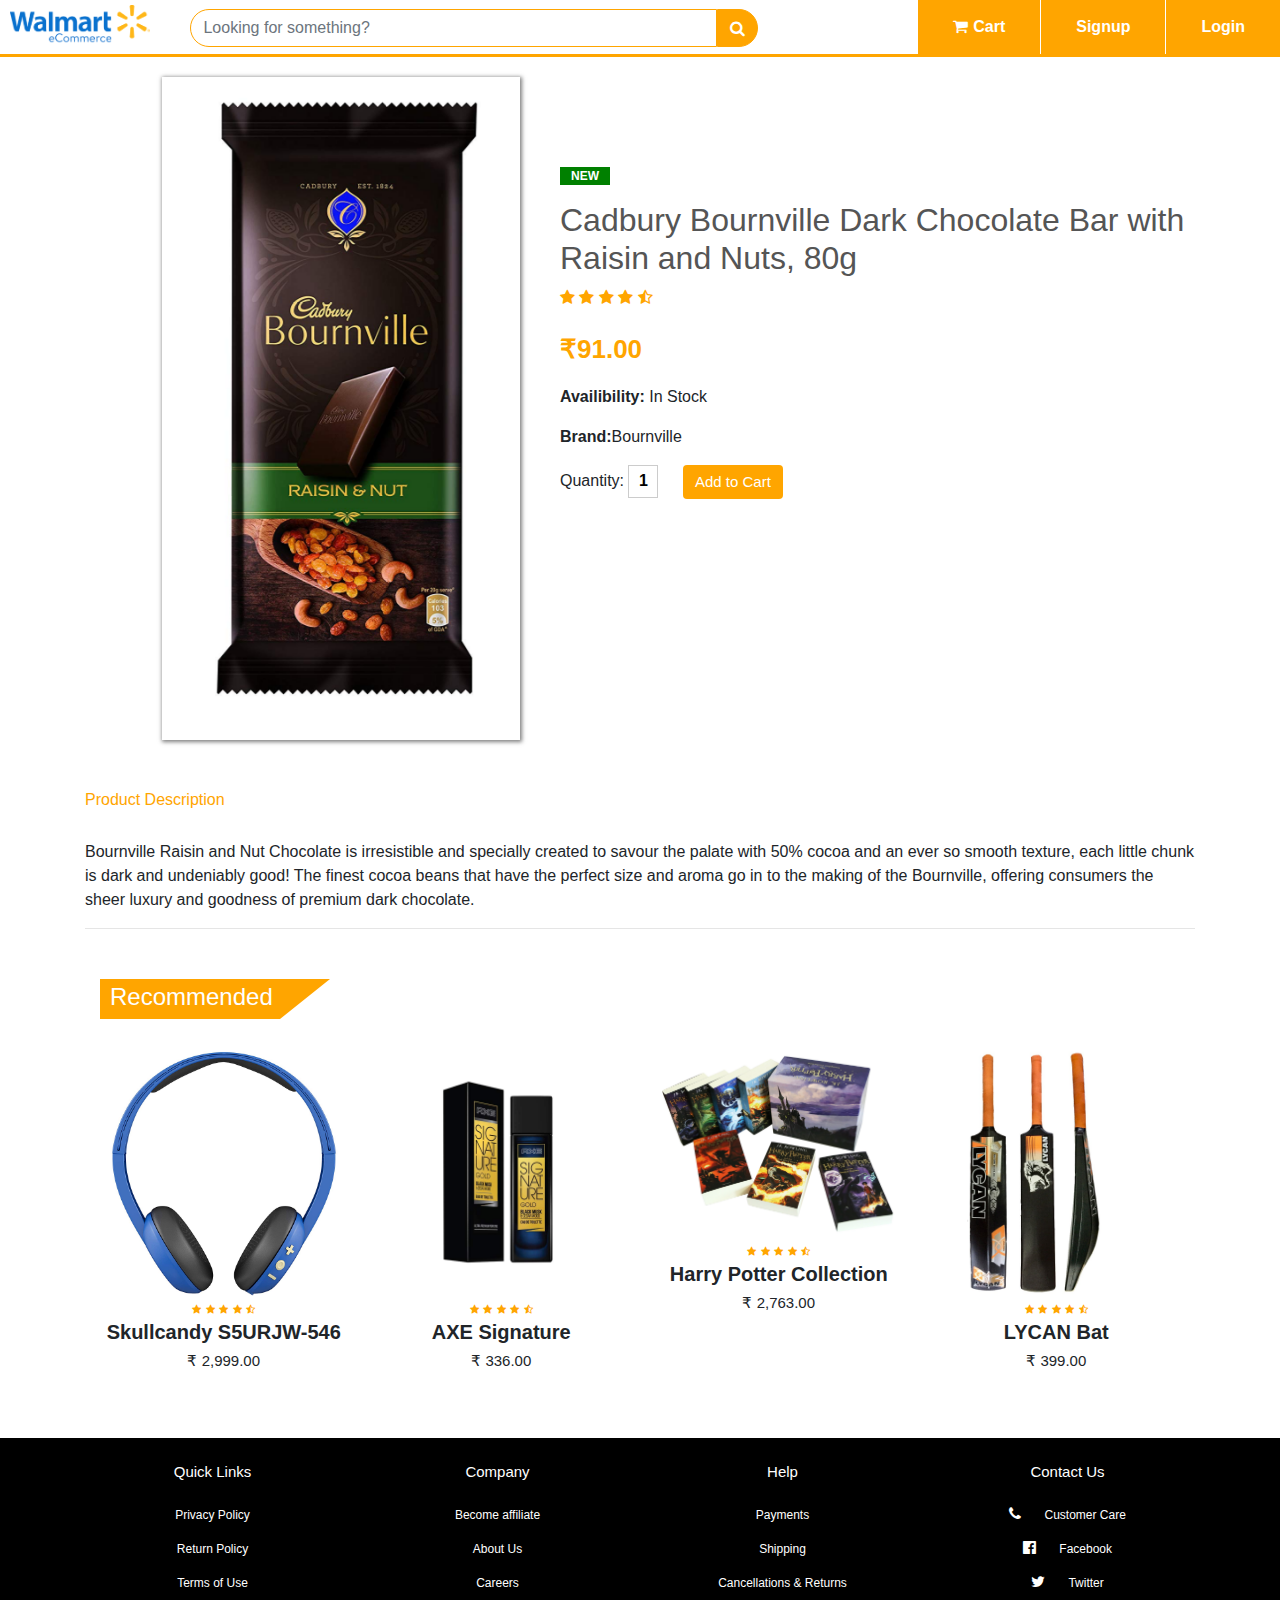
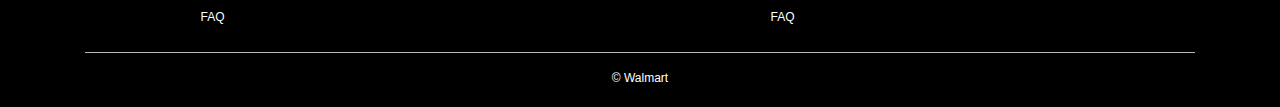
<file: chocolate.html>
<!DOCTYPE html>
<html lang="en" dir="ltr">
  <head>
    <meta charset="utf-8">
    <title>E-commerce</title>
    <link rel="stylesheet" href="styles.css">
    <link rel="stylesheet" href="https://stackpath.bootstrapcdn.com/bootstrap/4.3.1/css/bootstrap.min.css" integrity="sha384-ggOyR0iXCbMQv3Xipma34MD+dH/1fQ784/j6cY/iJTQUOhcWr7x9JvoRxT2MZw1T" crossorigin="anonymous">
    <script src="https://code.jquery.com/jquery-3.3.1.slim.min.js" integrity="sha384-q8i/X+965DzO0rT7abK41JStQIAqVgRVzpbzo5smXKp4YfRvH+8abtTE1Pi6jizo" crossorigin="anonymous"></script>
    <script src="https://cdnjs.cloudflare.com/ajax/libs/popper.js/1.14.7/umd/popper.min.js" integrity="sha384-UO2eT0CpHqdSJQ6hJty5KVphtPhzWj9WO1clHTMGa3JDZwrnQq4sF86dIHNDz0W1" crossorigin="anonymous"></script>
    <link rel="stylesheet" href="https://cdnjs.cloudflare.com/ajax/libs/font-awesome/4.7.0/css/font-awesome.min.css">
    <script src="https://stackpath.bootstrapcdn.com/bootstrap/4.3.1/js/bootstrap.min.js" integrity="sha384-JjSmVgyd0p3pXB1rRibZUAYoIIy6OrQ6VrjIEaFf/nJGzIxFDsf4x0xIM+B07jRM" crossorigin="anonymous"></script>
  </head>
  <body>
    <div class="top-nav-bar">
      <div class="search-bar">
        <i class="fa fa-bars" aria-hidden="true" id="menu-button" onclick="openmenu()"></i>
        <i class="fa fa-times" aria-hidden="true" id="close-button" onclick="closemenu()"></i>
        <a href="index.html"><img src="images/logo.png" class="logo" alt="logo"></a>
        <input type="text" class="form-control" placeholder="Looking for something?">
        <span class="input-group-text"><i class="fa fa-search"></i></span></div>
        <div class="menu-bar">
          <ul>
            <li> <a href="#"><i class="fa fa-shopping-cart" ></i>Cart</a> </li>
            <li> <a href="#">Signup</a> </li>
            <li> <a href="#">Login</a> </li>

          </ul>
    </div>
            </div>
            <section>
              <div class="container">
                <div class="row">
                  <div class="col-md-5">
                    <div class="slider">


                    <div id="slider" class="carousel slide carousel-fade" data-ride="carousel">
                      <div class="carousel-inner">
                        <div class="carousel-item active">
                          <img src="images/chocolate/c1.jpg" class="d-block w-100" alt="...">
                        </div>
                        <div class="carousel-item">
                          <img src="images/chocolate/c2.jpg" class="d-block w-100" alt="...">
                        </div>
                        <div class="carousel-item">
                          <img src="images/chocolate/c3.jpg" class="d-block w-100" alt="...">
                        </div>
                      </div>
                      <a class="carousel-control-prev" href="#slider" role="button" data-slide="prev">
                        <span class="carousel-control-prev-icon" aria-hidden="true"></span>
                        <span class="sr-only">Previous</span>
                      </a>
                      <a class="carousel-control-next" href="#slider" role="button" data-slide="next">
                        <span class="carousel-control-next-icon" aria-hidden="true"></span>
                        <span class="sr-only">Next</span>
                      </a>
                    </div>
                    </div>

                  </div>
                  <div class="col-md-7 single-product">
                    <p class="new-arrival text-center">NEW</p>
                    <h2>Cadbury Bournville Dark Chocolate Bar with Raisin and Nuts, 80g</h2>
                    <i class="fa fa-star"></i>
                    <i class="fa fa-star"></i>
                    <i class="fa fa-star"></i>
                    <i class="fa fa-star"></i>
                    <i class="fa fa-star-half-o"></i>
                    <p class="price">₹91.00 </p>
                    <p><b>Availibility:</b> In Stock</p>
                    <p><b>Brand:</b>Bournville</p>
                    <label>Quantity:</label>
                    <input type="text" value="1">
                    <button type="button" name="Add to Cart" class="btn btn-primary">Add to Cart</button>

                  </div>
                </div>
              </div>
            </section>
            <section class="product-description">
              <div class="container">
                <h6>Product Description</h6>
                <p>Bournville Raisin and Nut Chocolate is irresistible and specially created to savour the palate with 50% cocoa and an ever so smooth texture, each little chunk is dark and undeniably good! The finest cocoa beans that have the perfect size and aroma go in to the making of the Bournville, offering consumers the sheer luxury and goodness of premium dark chocolate.</p>
<hr>
<div class="container">
  <div class="title-box">
    <h2>Recommended</h2>
    </div>
<div class="row">
  <div class="col-md-3">
    <div class="product-top">
    <a href="skullcandy.html"><img src="images/skullcandy/s1.jpg" alt=""></a>
      <div class="overlay-right">
        <button type="button" class="btn btn-secondary" name="button" title="Buy Now"><i class="fa fa-eye"></i></button>
          <button type="button" class="btn btn-secondary" name="button" title="Add to Wishlist"><i class="fa fa-heart-o"></i></button>
          <button type="button" class="btn btn-secondary" name="button" title="Add to Cart"><i class="fa fa-shopping-cart"></i></button>

      </div>

    </div>
  <div class="product-bottom text-center">
  <i class="fa fa-star"></i>
  <i class="fa fa-star"></i>
  <i class="fa fa-star"></i>
  <i class="fa fa-star"></i>
  <i class="fa fa-star-half-o"></i>
  <h3>Skullcandy S5URJW-546</h3>
  <h5>₹ 2,999.00</h5>
  </div>
  </div>
  <div class="col-md-3">
    <div class="product-top">
    <a href="axe.html"><img src="images/axe/a1.jpg" alt=""></a>
      <div class="overlay-right">
        <button type="button" class="btn btn-secondary" name="button" title="Buy Now"><i class="fa fa-eye"></i></button>
          <button type="button" class="btn btn-secondary" name="button" title="Add to Wishlist"><i class="fa fa-heart-o"></i></button>
          <button type="button" class="btn btn-secondary" name="button" title="Add to Cart"><i class="fa fa-shopping-cart"></i></button>

      </div>

    </div>
  <div class="product-bottom text-center">
  <i class="fa fa-star"></i>
  <i class="fa fa-star"></i>
  <i class="fa fa-star"></i>
  <i class="fa fa-star"></i>
  <i class="fa fa-star-half-o"></i>
  <h3>AXE Signature</h3>
  <h5>₹ 336.00</h5>
  </div>
  </div>
<div class="col-md-3">
  <div class="product-top">
  <a href="harry-potter.html"><img src="images/book/b2.jpg" alt=""></a>
    <div class="overlay-right">
      <button type="button" class="btn btn-secondary" name="button" title="Buy Now"><i class="fa fa-eye"></i></button>
        <button type="button" class="btn btn-secondary" name="button" title="Add to Wishlist"><i class="fa fa-heart-o"></i></button>
        <button type="button" class="btn btn-secondary" name="button" title="Add to Cart"><i class="fa fa-shopping-cart"></i></button>

    </div>

  </div>
<div class="product-bottom text-center">
<i class="fa fa-star"></i>
<i class="fa fa-star"></i>
<i class="fa fa-star"></i>
<i class="fa fa-star"></i>
<i class="fa fa-star-half-o"></i>
<h3>Harry Potter Collection</h3>
<h5>₹ 2,763.00</h5>
</div>
</div>
<div class="col-md-3">
  <div class="product-top">
  <a href="bat.html"><img src="images/bat/b1.jpg" alt=""></a>
    <div class="overlay-right">
      <button type="button" class="btn btn-secondary" name="button" title="Buy Now"><i class="fa fa-eye"></i></button>
        <button type="button" class="btn btn-secondary" name="button" title="Add to Wishlist"><i class="fa fa-heart-o"></i></button>
        <button type="button" class="btn btn-secondary" name="button" title="Add to Cart"><i class="fa fa-shopping-cart"></i></button>

    </div>

  </div>
<div class="product-bottom text-center">
<i class="fa fa-star"></i>
<i class="fa fa-star"></i>
<i class="fa fa-star"></i>
<i class="fa fa-star"></i>
<i class="fa fa-star-half-o"></i>
<h3>LYCAN Bat</h3>
<h5>₹ 399.00</h5>
</div>
</div>

</div>
</div>
              </div>

            </section>
            <section class="footer">
              <div class="container text-center">
                <div class="row">
                  <div class="col-md-3">
            <h1>Quick Links</h1>
            <p>Privacy Policy</p>
            <p>Return Policy</p>
            <p>Terms of Use</p>
            <p>FAQ</p>
                  </div><div class="col-md-3">
            <h1>Company</h1>
            <p>Become affiliate</p>
            <p>About Us</p>
            <p>Careers</p>
                  </div><div class="col-md-3">
            <h1>Help</h1>
            <p>Payments</p>
            <p>Shipping</p>
            <p>Cancellations & Returns</p>
            <p>FAQ</p>
                  </div>
                <div class="col-md-3">
            <h1>Contact Us</h1>
            <p><i class="fa fa-phone"></i>  Customer Care</p>
            <p><i class="fa fa-facebook-official"></i>  Facebook</p>
            <p><i class="fa fa-twitter" aria-hidden="true"></i>  Twitter</p>


                </div>
            </div>
            <hr>
            <p class="copyright">© Walmart</p>
              </div>

            </section>
            <script>
            function openmenu()
              {
                document.getElementById("side-menu").style.display="block";
                document.getElementById("menu-button").style.display="none";
                document.getElementById("close-button").style.display="block";
              }
              function closemenu()
                {
                  document.getElementById("side-menu").style.display="none";
                  document.getElementById("menu-button").style.display="block";
                  document.getElementById("close-button").style.display="none";
                }


            </script>
  </body>

</html>
</file>
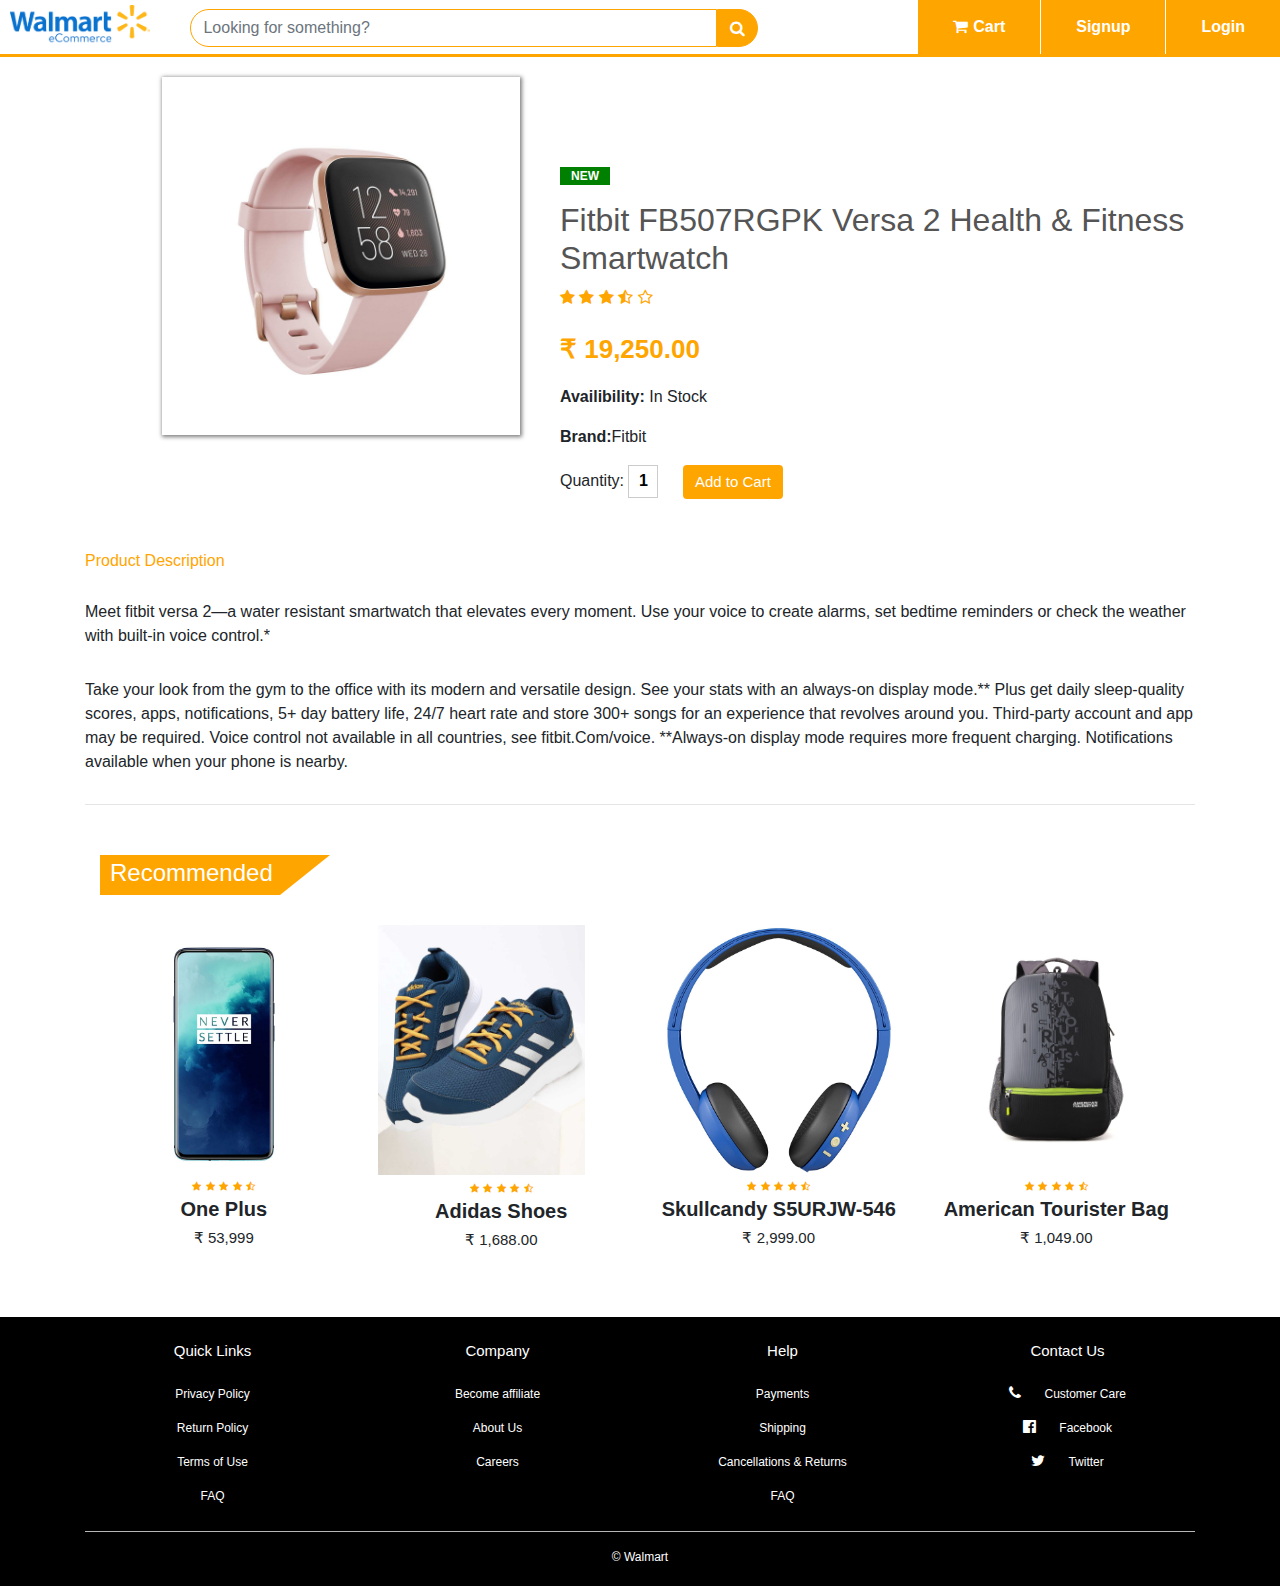
<file: fitbit.html>
<!DOCTYPE html>
<html lang="en" dir="ltr">
  <head>
    <meta charset="utf-8">
    <title>E-commerce</title>
    <link rel="stylesheet" href="styles.css">
    <link rel="stylesheet" href="https://stackpath.bootstrapcdn.com/bootstrap/4.3.1/css/bootstrap.min.css" integrity="sha384-ggOyR0iXCbMQv3Xipma34MD+dH/1fQ784/j6cY/iJTQUOhcWr7x9JvoRxT2MZw1T" crossorigin="anonymous">
    <script src="https://code.jquery.com/jquery-3.3.1.slim.min.js" integrity="sha384-q8i/X+965DzO0rT7abK41JStQIAqVgRVzpbzo5smXKp4YfRvH+8abtTE1Pi6jizo" crossorigin="anonymous"></script>
    <script src="https://cdnjs.cloudflare.com/ajax/libs/popper.js/1.14.7/umd/popper.min.js" integrity="sha384-UO2eT0CpHqdSJQ6hJty5KVphtPhzWj9WO1clHTMGa3JDZwrnQq4sF86dIHNDz0W1" crossorigin="anonymous"></script>
    <link rel="stylesheet" href="https://cdnjs.cloudflare.com/ajax/libs/font-awesome/4.7.0/css/font-awesome.min.css">
    <script src="https://stackpath.bootstrapcdn.com/bootstrap/4.3.1/js/bootstrap.min.js" integrity="sha384-JjSmVgyd0p3pXB1rRibZUAYoIIy6OrQ6VrjIEaFf/nJGzIxFDsf4x0xIM+B07jRM" crossorigin="anonymous"></script>
  </head>
  <body>
    <div class="top-nav-bar">
      <div class="search-bar">
        <i class="fa fa-bars" aria-hidden="true" id="menu-button" onclick="openmenu()"></i>
        <i class="fa fa-times" aria-hidden="true" id="close-button" onclick="closemenu()"></i>
        <a href="index.html"><img src="images/logo.png" class="logo" alt="logo"></a>
        <input type="text" class="form-control" placeholder="Looking for something?">
        <span class="input-group-text"><i class="fa fa-search"></i></span></div>
        <div class="menu-bar">
          <ul>
            <li> <a href="#"><i class="fa fa-shopping-cart" ></i>Cart</a> </li>
            <li> <a href="#">Signup</a> </li>
            <li> <a href="#">Login</a> </li>

          </ul>
    </div>
            </div>
            <section>
              <div class="container">
                <div class="row">
                  <div class="col-md-5">
                    <div class="slider">


                    <div id="slider" class="carousel slide carousel-fade" data-ride="carousel">
                      <div class="carousel-inner">
                        <div class="carousel-item active">
                          <img src="images/fitbit/f1.jpg" class="d-block w-100" alt="...">
                        </div>
                        <div class="carousel-item">
                          <img src="images/fitbit/f2.jpg" class="d-block w-100" alt="...">
                        </div>
                        <div class="carousel-item">
                          <img src="images/fitbit/f3.jpg" class="d-block w-100" alt="...">
                        </div>
                      </div>
                      <a class="carousel-control-prev" href="#slider" role="button" data-slide="prev">
                        <span class="carousel-control-prev-icon" aria-hidden="true"></span>
                        <span class="sr-only">Previous</span>
                      </a>
                      <a class="carousel-control-next" href="#slider" role="button" data-slide="next">
                        <span class="carousel-control-next-icon" aria-hidden="true"></span>
                        <span class="sr-only">Next</span>
                      </a>
                    </div>
                    </div>

                  </div>
                  <div class="col-md-7 single-product">
                    <p class="new-arrival text-center">NEW</p>
                    <h2>Fitbit FB507RGPK Versa 2 Health & Fitness Smartwatch</h2>
                    <i class="fa fa-star"></i>
                    <i class="fa fa-star"></i>
                    <i class="fa fa-star"></i>
                    <i class="fa fa-star-half-o"></i>
                    <i class="fa fa-star-o"></i>
                    <p class="price">₹ 19,250.00</p>
                    <p><b>Availibility:</b> In Stock</p>
                    <p><b>Brand:</b>Fitbit</p>
                    <label>Quantity:</label>
                    <input type="text" value="1">
                    <button type="button" name="Add to Cart" class="btn btn-primary">Add to Cart</button>

                  </div>
                </div>
              </div>
            </section>
            <section class="product-description">
              <div class="container">
                <h6>Product Description</h6>
                <p>Meet fitbit versa 2—a water resistant smartwatch that elevates every moment. Use your voice to create alarms, set bedtime reminders or check the weather with built-in voice control.* </p><p>

                </p>Take your look from the gym to the office with its modern and versatile design. See your stats with an always-on display mode.** Plus get daily sleep-quality scores, apps, notifications, 5+ day battery life, 24/7 heart rate and store 300+ songs for an experience that revolves around you. Third-party account and app may be required. Voice control not available in all countries, see fitbit.Com/voice. **Always-on display mode requires more frequent charging. Notifications available when your phone is nearby.</p>
<hr>
<div class="container">
  <div class="title-box">
    <h2>Recommended</h2>
    </div>
<div class="row">
<div class="col-md-3">
  <div class="product-top">
  <a href="oneplus.html"><img src="images/oneplus/o1.jpg" alt=""></a>
    <div class="overlay-right">
      <button type="button" class="btn btn-secondary" name="button" title="Buy Now"><i class="fa fa-eye"></i></button>
        <button type="button" class="btn btn-secondary" name="button" title="Add to Wishlist"><i class="fa fa-heart-o"></i></button>
        <button type="button" class="btn btn-secondary" name="button" title="Add to Cart"><i class="fa fa-shopping-cart"></i></button>

    </div>

  </div>
<div class="product-bottom text-center">
<i class="fa fa-star"></i>
<i class="fa fa-star"></i>
<i class="fa fa-star"></i>
<i class="fa fa-star"></i>
<i class="fa fa-star-half-o"></i>
<h3>One Plus</h3>
<h5>₹ 53,999</h5>
</div>
</div>
<div class="col-md-3">
  <div class="product-top">
    <a href="shoes.html"><img src="images/shoes/s4.jpeg" alt="" style="width:84%;height:84%"></a>

    <div class="overlay-right">
      <button type="button" class="btn btn-secondary" name="button" title="Buy Now"><i class="fa fa-eye"></i></button>
        <button type="button" class="btn btn-secondary" name="button" title="Add to Wishlist"><i class="fa fa-heart-o"></i></button>
        <button type="button" class="btn btn-secondary" name="button" title="Add to Cart"><i class="fa fa-shopping-cart"></i></button>

    </div>

  </div>
<div class="product-bottom text-center">
<i class="fa fa-star"></i>
<i class="fa fa-star"></i>
<i class="fa fa-star"></i>
<i class="fa fa-star"></i>
<i class="fa fa-star-half-o"></i>
<h3>Adidas Shoes</h3>
<h5>₹ 1,688.00</h5>
</div>
</div>
<div class="col-md-3">
  <div class="product-top">
  <a href="skullcandy.html"><img src="images/skullcandy/s1.jpg" alt=""></a>
    <div class="overlay-right">
      <button type="button" class="btn btn-secondary" name="button" title="Buy Now"><i class="fa fa-eye"></i></button>
        <button type="button" class="btn btn-secondary" name="button" title="Add to Wishlist"><i class="fa fa-heart-o"></i></button>
        <button type="button" class="btn btn-secondary" name="button" title="Add to Cart"><i class="fa fa-shopping-cart"></i></button>

    </div>

  </div>
<div class="product-bottom text-center">
<i class="fa fa-star"></i>
<i class="fa fa-star"></i>
<i class="fa fa-star"></i>
<i class="fa fa-star"></i>
<i class="fa fa-star-half-o"></i>
<h3>Skullcandy S5URJW-546</h3>
<h5>₹ 2,999.00</h5>
</div>
</div>
<div class="col-md-3">
  <div class="product-top">
  <a href="bag.html"><img src="images/bag/b1.jpg" alt=""></a>
    <div class="overlay-right">
      <button type="button" class="btn btn-secondary" name="button" title="Buy Now"><i class="fa fa-eye"></i></button>
        <button type="button" class="btn btn-secondary" name="button" title="Add to Wishlist"><i class="fa fa-heart-o"></i></button>
        <button type="button" class="btn btn-secondary" name="button" title="Add to Cart"><i class="fa fa-shopping-cart"></i></button>

    </div>

  </div>
<div class="product-bottom text-center">
<i class="fa fa-star"></i>
<i class="fa fa-star"></i>
<i class="fa fa-star"></i>
<i class="fa fa-star"></i>
<i class="fa fa-star-half-o"></i>
<h3>American Tourister Bag</h3>
<h5>₹ 1,049.00</h5>
</div>
</div>

</div>
</div>
              </div>

            </section>
            <section class="footer">
              <div class="container text-center">
                <div class="row">
                  <div class="col-md-3">
            <h1>Quick Links</h1>
            <p>Privacy Policy</p>
            <p>Return Policy</p>
            <p>Terms of Use</p>
            <p>FAQ</p>
                  </div><div class="col-md-3">
            <h1>Company</h1>
            <p>Become affiliate</p>
            <p>About Us</p>
            <p>Careers</p>
                  </div><div class="col-md-3">
            <h1>Help</h1>
            <p>Payments</p>
            <p>Shipping</p>
            <p>Cancellations & Returns</p>
            <p>FAQ</p>
                  </div>
                <div class="col-md-3">
            <h1>Contact Us</h1>
            <p><i class="fa fa-phone"></i>  Customer Care</p>
            <p><i class="fa fa-facebook-official"></i>  Facebook</p>
            <p><i class="fa fa-twitter" aria-hidden="true"></i>  Twitter</p>


                </div>
            </div>
            <hr>
            <p class="copyright">© Walmart</p>
              </div>

            </section>
            <script>
            function openmenu()
              {
                document.getElementById("side-menu").style.display="block";
                document.getElementById("menu-button").style.display="none";
                document.getElementById("close-button").style.display="block";
              }
              function closemenu()
                {
                  document.getElementById("side-menu").style.display="none";
                  document.getElementById("menu-button").style.display="block";
                  document.getElementById("close-button").style.display="none";
                }


            </script>
  </body>

</html>
</file>
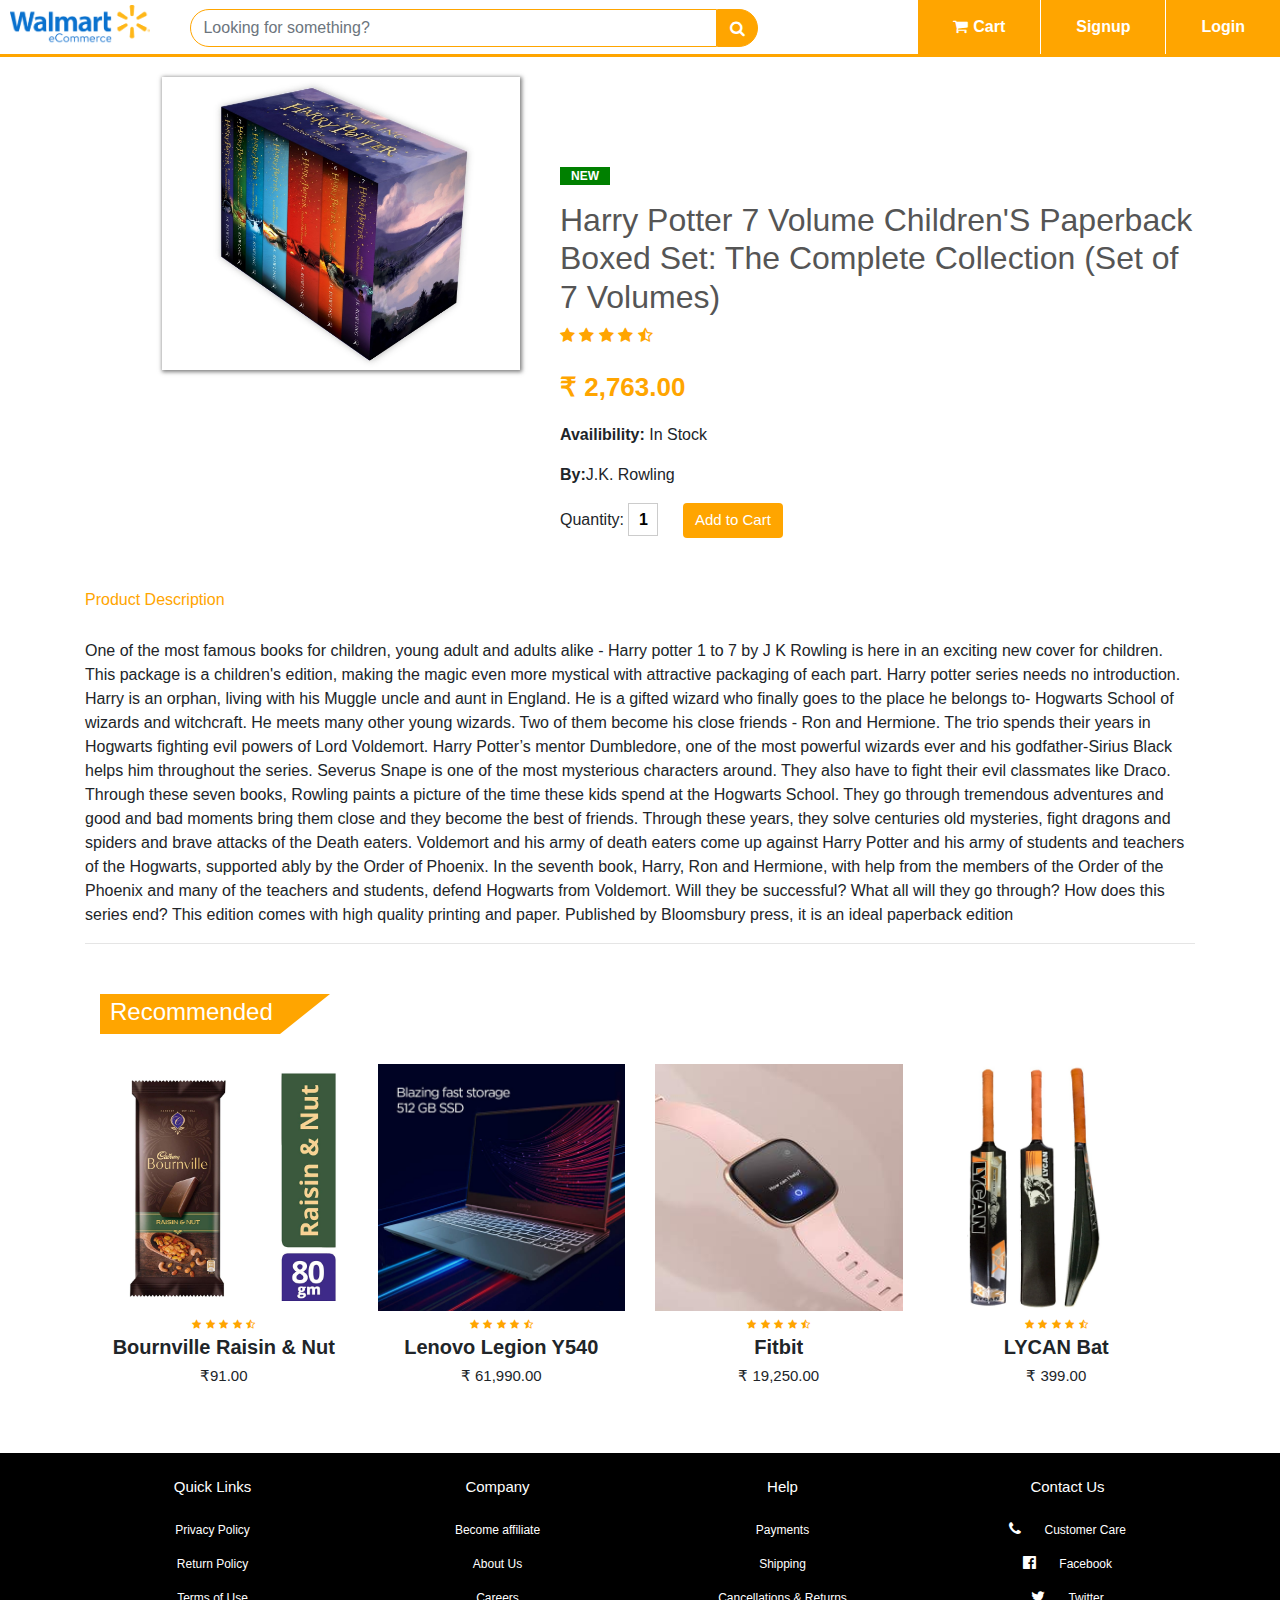
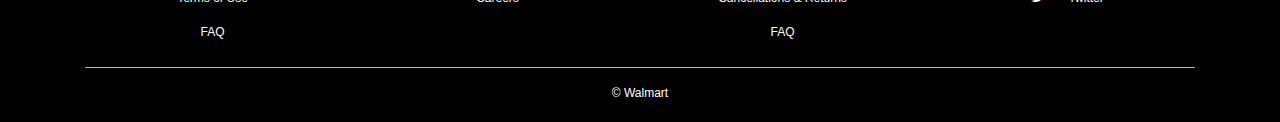
<file: harry-potter.html>
<!DOCTYPE html>
<html lang="en" dir="ltr">
  <head>
    <meta charset="utf-8">
    <title>E-commerce</title>
    <link rel="stylesheet" href="styles.css">
    <link rel="stylesheet" href="https://stackpath.bootstrapcdn.com/bootstrap/4.3.1/css/bootstrap.min.css" integrity="sha384-ggOyR0iXCbMQv3Xipma34MD+dH/1fQ784/j6cY/iJTQUOhcWr7x9JvoRxT2MZw1T" crossorigin="anonymous">
    <script src="https://code.jquery.com/jquery-3.3.1.slim.min.js" integrity="sha384-q8i/X+965DzO0rT7abK41JStQIAqVgRVzpbzo5smXKp4YfRvH+8abtTE1Pi6jizo" crossorigin="anonymous"></script>
    <script src="https://cdnjs.cloudflare.com/ajax/libs/popper.js/1.14.7/umd/popper.min.js" integrity="sha384-UO2eT0CpHqdSJQ6hJty5KVphtPhzWj9WO1clHTMGa3JDZwrnQq4sF86dIHNDz0W1" crossorigin="anonymous"></script>
    <link rel="stylesheet" href="https://cdnjs.cloudflare.com/ajax/libs/font-awesome/4.7.0/css/font-awesome.min.css">
    <script src="https://stackpath.bootstrapcdn.com/bootstrap/4.3.1/js/bootstrap.min.js" integrity="sha384-JjSmVgyd0p3pXB1rRibZUAYoIIy6OrQ6VrjIEaFf/nJGzIxFDsf4x0xIM+B07jRM" crossorigin="anonymous"></script>
  </head>
  <body>
    <div class="top-nav-bar">
      <div class="search-bar">
        <i class="fa fa-bars" aria-hidden="true" id="menu-button" onclick="openmenu()"></i>
        <i class="fa fa-times" aria-hidden="true" id="close-button" onclick="closemenu()"></i>
        <a href="index.html"><img src="images/logo.png" class="logo" alt="logo"></a>
        <input type="text" class="form-control" placeholder="Looking for something?">
        <span class="input-group-text"><i class="fa fa-search"></i></span></div>
        <div class="menu-bar">
          <ul>
            <li> <a href="#"><i class="fa fa-shopping-cart" ></i>Cart</a> </li>
            <li> <a href="#">Signup</a> </li>
            <li> <a href="#">Login</a> </li>

          </ul>
    </div>
            </div>
            <section>
              <div class="container">
                <div class="row">
                  <div class="col-md-5">
                    <div class="slider">


                    <div id="slider" class="carousel slide carousel-fade" data-ride="carousel">
                      <div class="carousel-inner">
                        <div class="carousel-item active">
                          <img src="images/book/b1.jpg" class="d-block w-100" alt="...">
                        </div>
                        <div class="carousel-item">
                          <img src="images/book/b2.jpg" class="d-block w-100" alt="...">
                        </div>
                        <div class="carousel-item">
                          <img src="images/book/b3.jpg" class="d-block w-100" alt="...">
                        </div>
                      </div>
                      <a class="carousel-control-prev" href="#slider" role="button" data-slide="prev">
                        <span class="carousel-control-prev-icon" aria-hidden="true"></span>
                        <span class="sr-only">Previous</span>
                      </a>
                      <a class="carousel-control-next" href="#slider" role="button" data-slide="next">
                        <span class="carousel-control-next-icon" aria-hidden="true"></span>
                        <span class="sr-only">Next</span>
                      </a>
                    </div>
                    </div>

                  </div>
                  <div class="col-md-7 single-product">
                    <p class="new-arrival text-center">NEW</p>
                    <h2>Harry Potter 7 Volume Children'S Paperback Boxed Set: The Complete Collection (Set of 7 Volumes)</h2>
                    <i class="fa fa-star"></i>
                    <i class="fa fa-star"></i>
                    <i class="fa fa-star"></i>
                    <i class="fa fa-star"></i>
                    <i class="fa fa-star-half-o"></i>
                    <p class="price">₹ 2,763.00</p>
                    <p><b>Availibility:</b> In Stock</p>
                    <p><b>By:</b>J.K. Rowling</p>
                    <label>Quantity:</label>
                    <input type="text" value="1">
                    <button type="button" name="Add to Cart" class="btn btn-primary">Add to Cart</button>

                  </div>
                </div>
              </div>
            </section>
            <section class="product-description">
              <div class="container">
                <h6>Product Description</h6>
                <p>One of the most famous books for children, young adult and adults alike - Harry potter 1 to 7 by J K Rowling is here in an exciting new cover for children. This package is a children's edition, making the magic even more mystical with attractive packaging of each part. Harry potter series needs no introduction. Harry is an orphan, living with his Muggle uncle and aunt in England. He is a gifted wizard who finally goes to the place he belongs to- Hogwarts School of wizards and witchcraft. He meets many other young wizards. Two of them become his close friends - Ron and Hermione. The trio spends their years in Hogwarts fighting evil powers of Lord Voldemort. Harry Potter’s mentor Dumbledore, one of the most powerful wizards ever and his godfather-Sirius Black helps him throughout the series. Severus Snape is one of the most mysterious characters around. They also have to fight their evil classmates like Draco. Through these seven books, Rowling paints a picture of the time these kids spend at the Hogwarts School. They go through tremendous adventures and good and bad moments bring them close and they become the best of friends. Through these years, they solve centuries old mysteries, fight dragons and spiders and brave attacks of the Death eaters. Voldemort and his army of death eaters come up against Harry Potter and his army of students and teachers of the Hogwarts, supported ably by the Order of Phoenix. In the seventh book, Harry, Ron and Hermione, with help from the members of the Order of the Phoenix and many of the teachers and students, defend Hogwarts from Voldemort. Will they be successful? What all will they go through? How does this series end? This edition comes with high quality printing and paper. Published by Bloomsbury press, it is an ideal paperback edition</p>
<hr>
<div class="container">
  <div class="title-box">
    <h2>Recommended</h2>
    </div>
<div class="row">
  <div class="col-md-3">
    <div class="product-top">
    <a href="chocolate.html"><img src="images/chocolate/c3.jpg" alt="" ></a>
      <div class="overlay-right">
        <button type="button" class="btn btn-secondary" name="button" title="Buy Now"><i class="fa fa-eye"></i></button>
          <button type="button" class="btn btn-secondary" name="button" title="Add to Wishlist"><i class="fa fa-heart-o"></i></button>
          <button type="button" class="btn btn-secondary" name="button" title="Add to Cart"><i class="fa fa-shopping-cart"></i></button>

      </div>

    </div>
  <div class="product-bottom text-center">
  <i class="fa fa-star"></i>
  <i class="fa fa-star"></i>
  <i class="fa fa-star"></i>
  <i class="fa fa-star"></i>
  <i class="fa fa-star-half-o"></i>
  <h3>Bournville Raisin & Nut</h3>
  <h5>₹91.00</h5>
  </div>
  </div>
  <div class="col-md-3">
    <div class="product-top">
    <a href="legion.html"><img src="images/legion/l2.jpg" alt=""></a>
      <div class="overlay-right">
        <button type="button" class="btn btn-secondary" name="button" title="Buy Now"><i class="fa fa-eye"></i></button>
          <button type="button" class="btn btn-secondary" name="button" title="Add to Wishlist"><i class="fa fa-heart-o"></i></button>
          <button type="button" class="btn btn-secondary" name="button" title="Add to Cart"><i class="fa fa-shopping-cart"></i></button>

      </div>

    </div>
  <div class="product-bottom text-center">
  <i class="fa fa-star"></i>
  <i class="fa fa-star"></i>
  <i class="fa fa-star"></i>
  <i class="fa fa-star"></i>
  <i class="fa fa-star-half-o"></i>
  <h3>Lenovo Legion Y540</h3>
  <h5>₹ 61,990.00</h5>
  </div>
  </div>
<div class="col-md-3">
  <div class="product-top">
  <a href="fitbit.html"><img src="images/a11.jpg" alt=""></a>
    <div class="overlay-right">
      <button type="button" class="btn btn-secondary" name="button" title="Buy Now"><i class="fa fa-eye"></i></button>
        <button type="button" class="btn btn-secondary" name="button" title="Add to Wishlist"><i class="fa fa-heart-o"></i></button>
        <button type="button" class="btn btn-secondary" name="button" title="Add to Cart"><i class="fa fa-shopping-cart"></i></button>

    </div>

  </div>
<div class="product-bottom text-center">
<i class="fa fa-star"></i>
<i class="fa fa-star"></i>
<i class="fa fa-star"></i>
<i class="fa fa-star"></i>
<i class="fa fa-star-half-o"></i>
<h3>Fitbit</h3>
<h5>₹ 19,250.00</h5>
</div>
</div>
<div class="col-md-3">
  <div class="product-top">
  <a href="bat.html"><img src="images/bat/b1.jpg" alt=""></a>
    <div class="overlay-right">
      <button type="button" class="btn btn-secondary" name="button" title="Buy Now"><i class="fa fa-eye"></i></button>
        <button type="button" class="btn btn-secondary" name="button" title="Add to Wishlist"><i class="fa fa-heart-o"></i></button>
        <button type="button" class="btn btn-secondary" name="button" title="Add to Cart"><i class="fa fa-shopping-cart"></i></button>

    </div>

  </div>
<div class="product-bottom text-center">
<i class="fa fa-star"></i>
<i class="fa fa-star"></i>
<i class="fa fa-star"></i>
<i class="fa fa-star"></i>
<i class="fa fa-star-half-o"></i>
<h3>LYCAN Bat</h3>
<h5>₹ 399.00</h5>
</div>
</div>

</div>
</div>
              </div>

            </section>
            <section class="footer">
              <div class="container text-center">
                <div class="row">
                  <div class="col-md-3">
            <h1>Quick Links</h1>
            <p>Privacy Policy</p>
            <p>Return Policy</p>
            <p>Terms of Use</p>
            <p>FAQ</p>
                  </div><div class="col-md-3">
            <h1>Company</h1>
            <p>Become affiliate</p>
            <p>About Us</p>
            <p>Careers</p>
                  </div><div class="col-md-3">
            <h1>Help</h1>
            <p>Payments</p>
            <p>Shipping</p>
            <p>Cancellations & Returns</p>
            <p>FAQ</p>
                  </div>
                <div class="col-md-3">
            <h1>Contact Us</h1>
            <p><i class="fa fa-phone"></i>  Customer Care</p>
            <p><i class="fa fa-facebook-official"></i>  Facebook</p>
            <p><i class="fa fa-twitter" aria-hidden="true"></i>  Twitter</p>


                </div>
            </div>
            <hr>
            <p class="copyright">© Walmart</p>
              </div>

            </section>
            <script>
            function openmenu()
              {
                document.getElementById("side-menu").style.display="block";
                document.getElementById("menu-button").style.display="none";
                document.getElementById("close-button").style.display="block";
              }
              function closemenu()
                {
                  document.getElementById("side-menu").style.display="none";
                  document.getElementById("menu-button").style.display="block";
                  document.getElementById("close-button").style.display="none";
                }


            </script>
  </body>

</html>
</file>
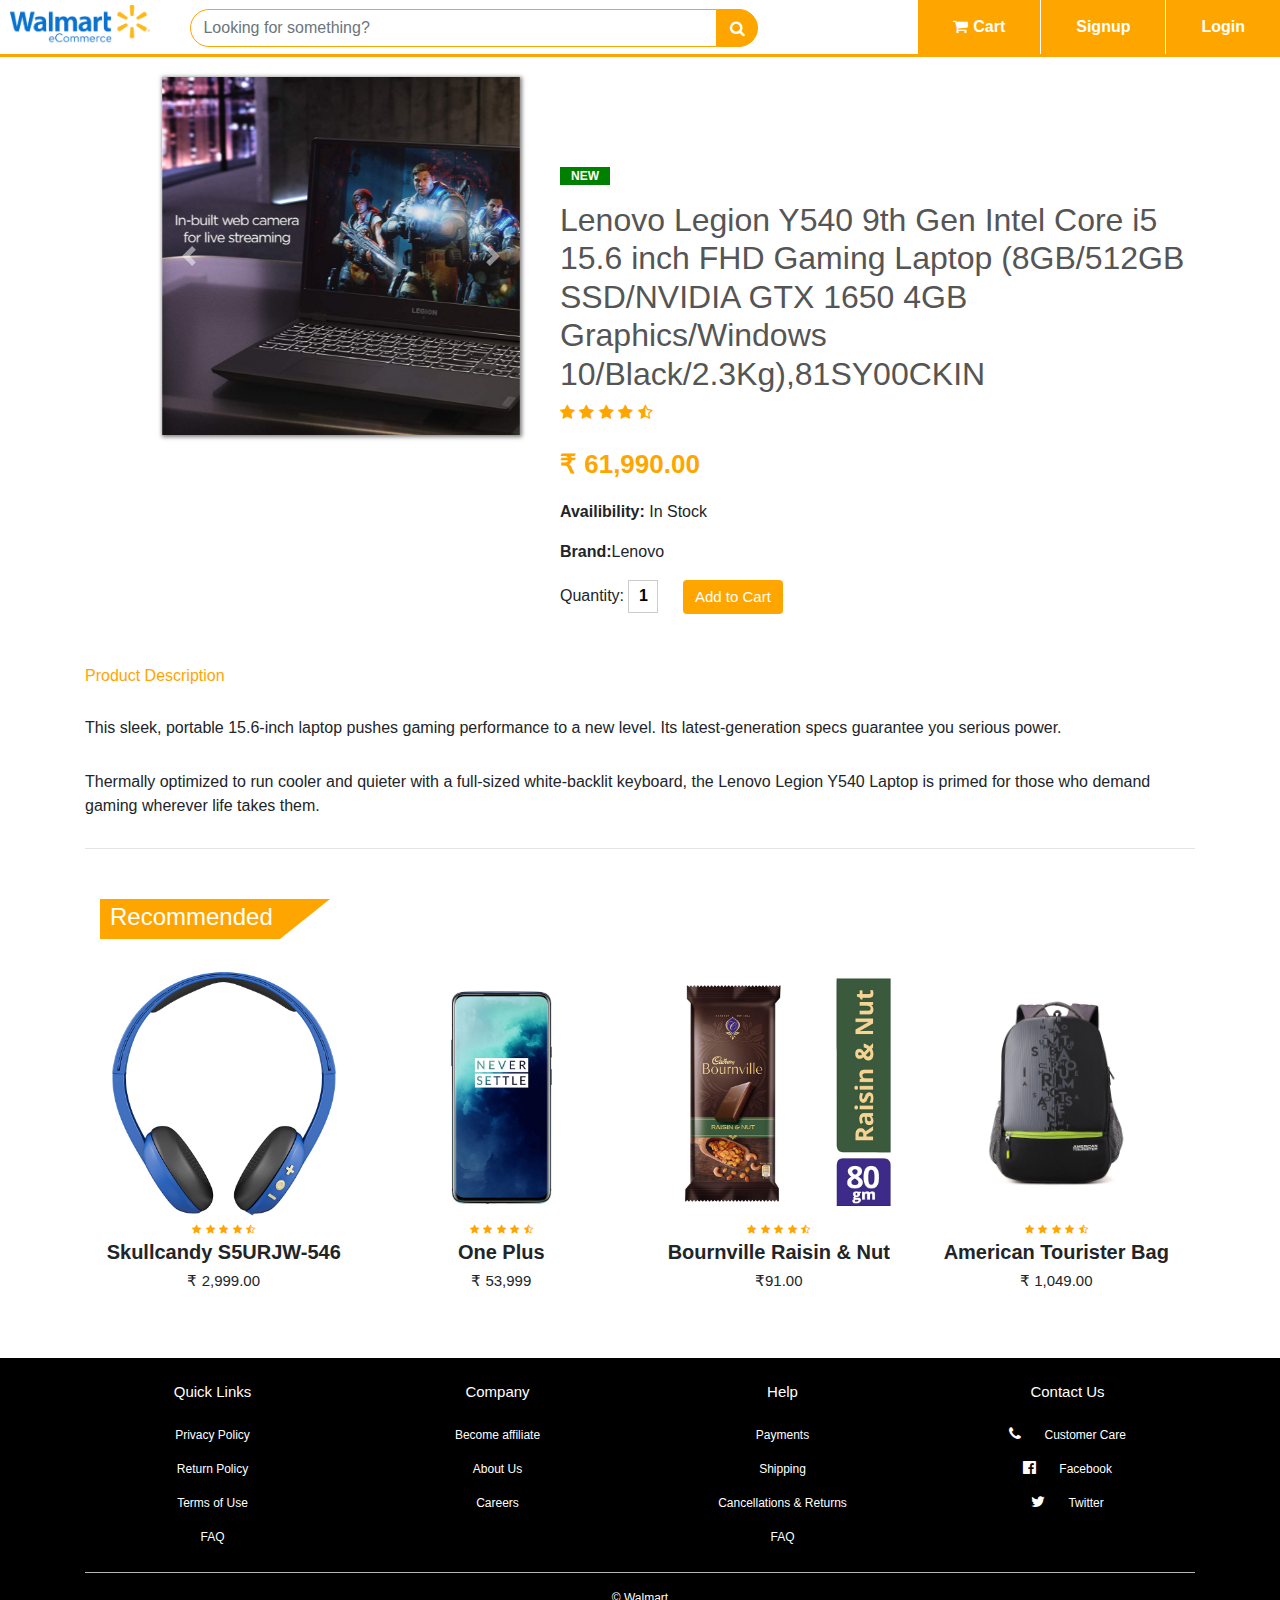
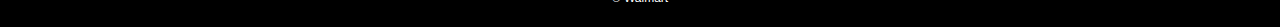
<file: legion.html>
<!DOCTYPE html>
<html lang="en" dir="ltr">
  <head>
    <meta charset="utf-8">
    <title>E-commerce</title>
    <link rel="stylesheet" href="styles.css">
    <link rel="stylesheet" href="https://stackpath.bootstrapcdn.com/bootstrap/4.3.1/css/bootstrap.min.css" integrity="sha384-ggOyR0iXCbMQv3Xipma34MD+dH/1fQ784/j6cY/iJTQUOhcWr7x9JvoRxT2MZw1T" crossorigin="anonymous">
    <script src="https://code.jquery.com/jquery-3.3.1.slim.min.js" integrity="sha384-q8i/X+965DzO0rT7abK41JStQIAqVgRVzpbzo5smXKp4YfRvH+8abtTE1Pi6jizo" crossorigin="anonymous"></script>
    <script src="https://cdnjs.cloudflare.com/ajax/libs/popper.js/1.14.7/umd/popper.min.js" integrity="sha384-UO2eT0CpHqdSJQ6hJty5KVphtPhzWj9WO1clHTMGa3JDZwrnQq4sF86dIHNDz0W1" crossorigin="anonymous"></script>
    <link rel="stylesheet" href="https://cdnjs.cloudflare.com/ajax/libs/font-awesome/4.7.0/css/font-awesome.min.css">
    <script src="https://stackpath.bootstrapcdn.com/bootstrap/4.3.1/js/bootstrap.min.js" integrity="sha384-JjSmVgyd0p3pXB1rRibZUAYoIIy6OrQ6VrjIEaFf/nJGzIxFDsf4x0xIM+B07jRM" crossorigin="anonymous"></script>
  </head>
  <body>
    <div class="top-nav-bar">
      <div class="search-bar">
        <i class="fa fa-bars" aria-hidden="true" id="menu-button" onclick="openmenu()"></i>
        <i class="fa fa-times" aria-hidden="true" id="close-button" onclick="closemenu()"></i>
        <a href="index.html"><img src="images/logo.png" class="logo" alt="logo"></a>
        <input type="text" class="form-control" placeholder="Looking for something?">
        <span class="input-group-text"><i class="fa fa-search"></i></span></div>
        <div class="menu-bar">
          <ul>
            <li> <a href="#"><i class="fa fa-shopping-cart" ></i>Cart</a> </li>
            <li> <a href="#">Signup</a> </li>
            <li> <a href="#">Login</a> </li>

          </ul>
    </div>
            </div>
            <section>
              <div class="container">
                <div class="row">
                  <div class="col-md-5">
                    <div class="slider">


                    <div id="slider" class="carousel slide carousel-fade" data-ride="carousel">
                      <div class="carousel-inner">
                        <div class="carousel-item active">
                          <img src="images/legion/l4.jpg" class="d-block w-100" alt="...">
                        </div>
                        <div class="carousel-item">
                          <img src="images/legion/l2.jpg" class="d-block w-100" alt="...">
                        </div>
                        <div class="carousel-item">
                          <img src="images/legion/l3.jpg" class="d-block w-100" alt="...">
                        </div>
                      </div>
                      <a class="carousel-control-prev" href="#slider" role="button" data-slide="prev">
                        <span class="carousel-control-prev-icon" aria-hidden="true"></span>
                        <span class="sr-only">Previous</span>
                      </a>
                      <a class="carousel-control-next" href="#slider" role="button" data-slide="next">
                        <span class="carousel-control-next-icon" aria-hidden="true"></span>
                        <span class="sr-only">Next</span>
                      </a>
                    </div>
                    </div>

                  </div>
                  <div class="col-md-7 single-product">
                    <p class="new-arrival text-center">NEW</p>
                    <h2>Lenovo Legion Y540 9th Gen Intel Core i5 15.6 inch FHD Gaming Laptop (8GB/512GB SSD/NVIDIA GTX 1650 4GB Graphics/Windows 10/Black/2.3Kg),81SY00CKIN</h2>
                    <i class="fa fa-star"></i>
                    <i class="fa fa-star"></i>
                    <i class="fa fa-star"></i>
                    <i class="fa fa-star"></i>
                    <i class="fa fa-star-half-o"></i>
                    <p class="price">₹ 61,990.00</p>
                    <p><b>Availibility:</b> In Stock</p>
                    <p><b>Brand:</b>Lenovo</p>
                    <label>Quantity:</label>
                    <input type="text" value="1">
                    <button type="button" name="Add to Cart" class="btn btn-primary">Add to Cart</button>

                  </div>
                </div>
              </div>
            </section>
            <section class="product-description">
              <div class="container">
                <h6>Product Description</h6>
                <p>This sleek, portable 15.6-inch laptop pushes gaming performance to a new level. Its latest-generation specs guarantee you serious power.</p><p>

                </p> Thermally optimized to run cooler and quieter with a full-sized white-backlit keyboard, the Lenovo Legion Y540 Laptop is primed for those who demand gaming wherever life takes them.

</p>
<hr>
<div class="container">
  <div class="title-box">
    <h2>Recommended</h2>
    </div>
<div class="row">
  <div class="col-md-3">
    <div class="product-top">
    <a href="skullcandy.html"><img src="images/skullcandy/s1.jpg" alt=""></a>
      <div class="overlay-right">
        <button type="button" class="btn btn-secondary" name="button" title="Buy Now"><i class="fa fa-eye"></i></button>
          <button type="button" class="btn btn-secondary" name="button" title="Add to Wishlist"><i class="fa fa-heart-o"></i></button>
          <button type="button" class="btn btn-secondary" name="button" title="Add to Cart"><i class="fa fa-shopping-cart"></i></button>

      </div>

    </div>
  <div class="product-bottom text-center">
  <i class="fa fa-star"></i>
  <i class="fa fa-star"></i>
  <i class="fa fa-star"></i>
  <i class="fa fa-star"></i>
  <i class="fa fa-star-half-o"></i>
  <h3>Skullcandy S5URJW-546</h3>
  <h5>₹ 2,999.00</h5>
  </div>
  </div>
<div class="col-md-3">
  <div class="product-top">
  <a href="oneplus.html"><img src="images/oneplus/o1.jpg" alt=""></a>
    <div class="overlay-right">
      <button type="button" class="btn btn-secondary" name="button" title="Buy Now"><i class="fa fa-eye"></i></button>
        <button type="button" class="btn btn-secondary" name="button" title="Add to Wishlist"><i class="fa fa-heart-o"></i></button>
        <button type="button" class="btn btn-secondary" name="button" title="Add to Cart"><i class="fa fa-shopping-cart"></i></button>

    </div>

  </div>
<div class="product-bottom text-center">
<i class="fa fa-star"></i>
<i class="fa fa-star"></i>
<i class="fa fa-star"></i>
<i class="fa fa-star"></i>
<i class="fa fa-star-half-o"></i>
<h3>One Plus</h3>
<h5>₹ 53,999</h5>
</div>
</div>
<div class="col-md-3">
  <div class="product-top">
  <a href="chocolate.html"><img src="images/chocolate/c3.jpg" alt="" ></a>
    <div class="overlay-right">
      <button type="button" class="btn btn-secondary" name="button" title="Buy Now"><i class="fa fa-eye"></i></button>
        <button type="button" class="btn btn-secondary" name="button" title="Add to Wishlist"><i class="fa fa-heart-o"></i></button>
        <button type="button" class="btn btn-secondary" name="button" title="Add to Cart"><i class="fa fa-shopping-cart"></i></button>

    </div>

  </div>
<div class="product-bottom text-center">
<i class="fa fa-star"></i>
<i class="fa fa-star"></i>
<i class="fa fa-star"></i>
<i class="fa fa-star"></i>
<i class="fa fa-star-half-o"></i>
<h3>Bournville Raisin & Nut</h3>
<h5>₹91.00</h5>
</div>
</div>
<div class="col-md-3">
  <div class="product-top">
  <a href="bag.html"><img src="images/bag/b1.jpg" alt=""></a>
    <div class="overlay-right">
      <button type="button" class="btn btn-secondary" name="button" title="Buy Now"><i class="fa fa-eye"></i></button>
        <button type="button" class="btn btn-secondary" name="button" title="Add to Wishlist"><i class="fa fa-heart-o"></i></button>
        <button type="button" class="btn btn-secondary" name="button" title="Add to Cart"><i class="fa fa-shopping-cart"></i></button>

    </div>

  </div>
<div class="product-bottom text-center">
<i class="fa fa-star"></i>
<i class="fa fa-star"></i>
<i class="fa fa-star"></i>
<i class="fa fa-star"></i>
<i class="fa fa-star-half-o"></i>
<h3>American Tourister Bag</h3>
<h5>₹ 1,049.00</h5>
</div>
</div>

</div>
</div>
              </div>

            </section>
            <section class="footer">
              <div class="container text-center">
                <div class="row">
                  <div class="col-md-3">
            <h1>Quick Links</h1>
            <p>Privacy Policy</p>
            <p>Return Policy</p>
            <p>Terms of Use</p>
            <p>FAQ</p>
                  </div><div class="col-md-3">
            <h1>Company</h1>
            <p>Become affiliate</p>
            <p>About Us</p>
            <p>Careers</p>
                  </div><div class="col-md-3">
            <h1>Help</h1>
            <p>Payments</p>
            <p>Shipping</p>
            <p>Cancellations & Returns</p>
            <p>FAQ</p>
                  </div>
                <div class="col-md-3">
            <h1>Contact Us</h1>
            <p><i class="fa fa-phone"></i>  Customer Care</p>
            <p><i class="fa fa-facebook-official"></i>  Facebook</p>
            <p><i class="fa fa-twitter" aria-hidden="true"></i>  Twitter</p>


                </div>
            </div>
            <hr>
            <p class="copyright">© Walmart</p>
              </div>

            </section>
            <script>
            function openmenu()
              {
                document.getElementById("side-menu").style.display="block";
                document.getElementById("menu-button").style.display="none";
                document.getElementById("close-button").style.display="block";
              }
              function closemenu()
                {
                  document.getElementById("side-menu").style.display="none";
                  document.getElementById("menu-button").style.display="block";
                  document.getElementById("close-button").style.display="none";
                }


            </script>
  </body>

</html>
</file>
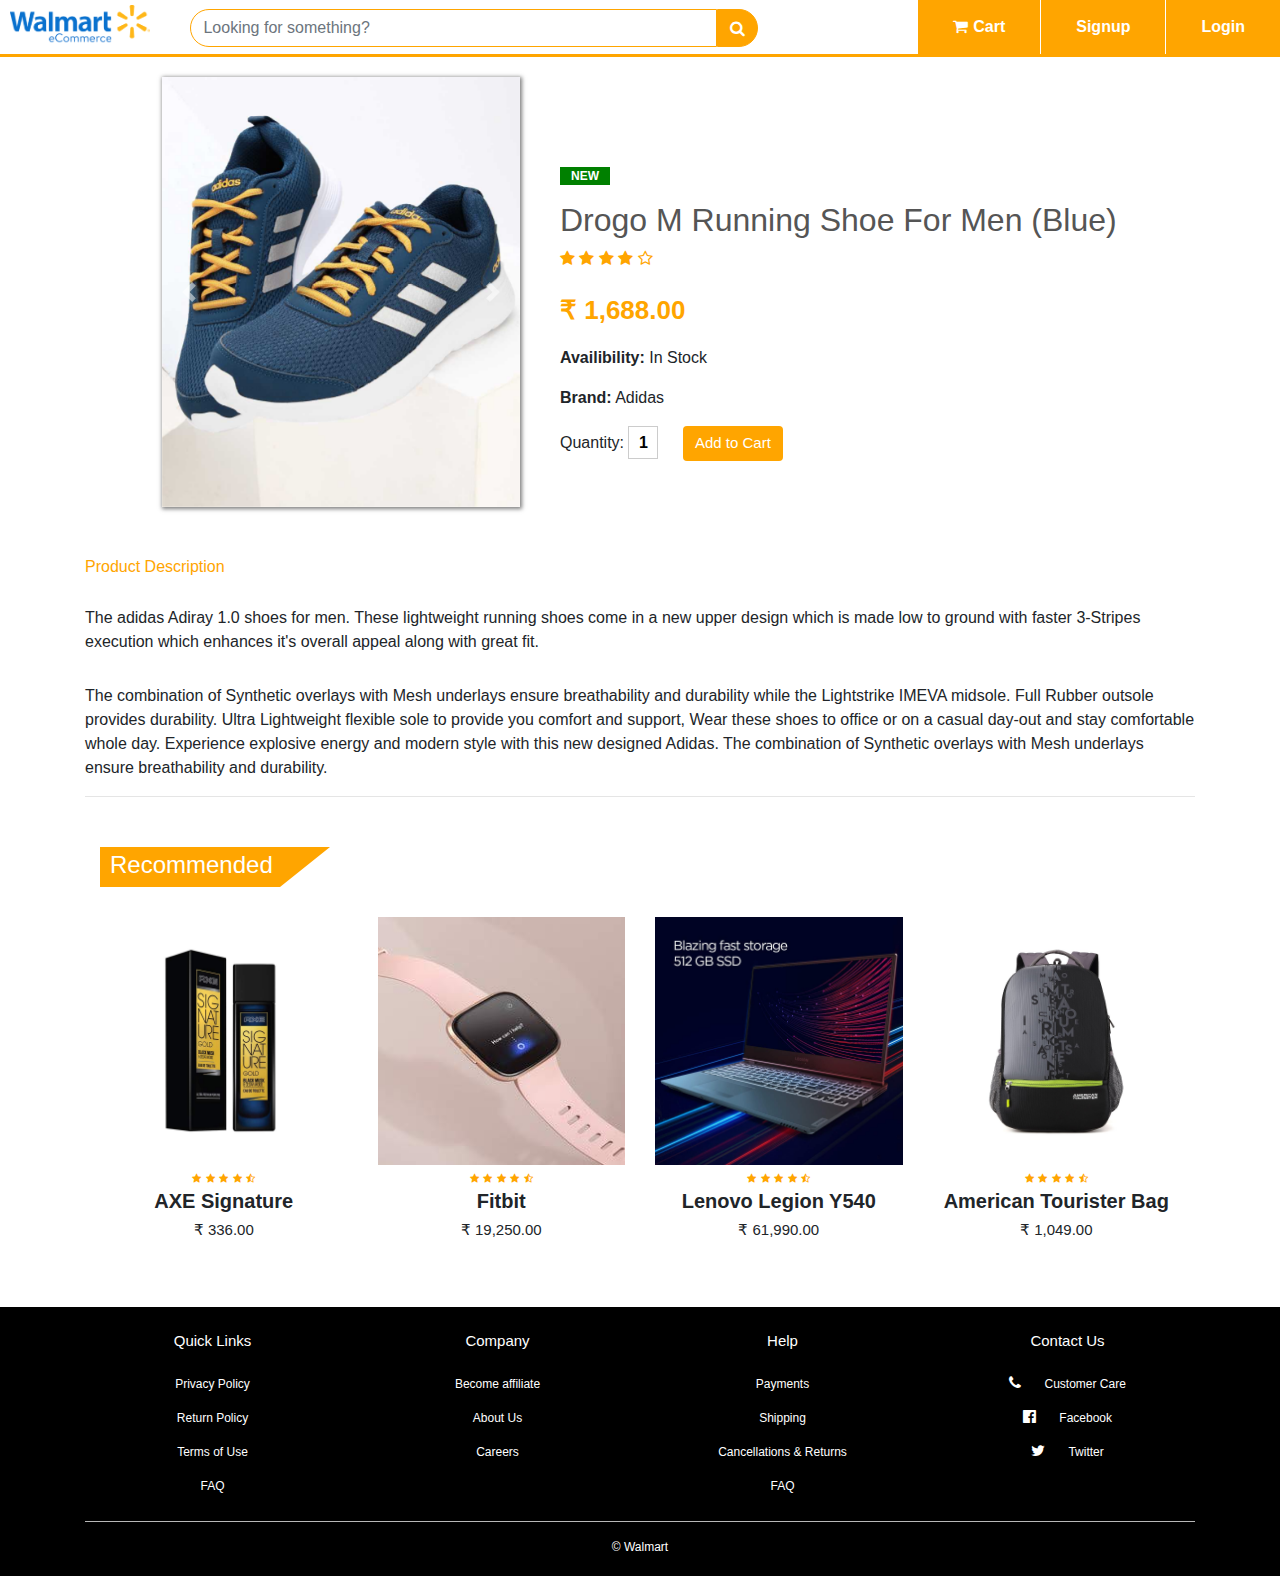
<file: shoes.html>
<!DOCTYPE html>
<html lang="en" dir="ltr">
  <head>
    <meta charset="utf-8">
    <title>E-commerce</title>
    <link rel="stylesheet" href="styles.css">
    <link rel="stylesheet" href="https://stackpath.bootstrapcdn.com/bootstrap/4.3.1/css/bootstrap.min.css" integrity="sha384-ggOyR0iXCbMQv3Xipma34MD+dH/1fQ784/j6cY/iJTQUOhcWr7x9JvoRxT2MZw1T" crossorigin="anonymous">
    <script src="https://code.jquery.com/jquery-3.3.1.slim.min.js" integrity="sha384-q8i/X+965DzO0rT7abK41JStQIAqVgRVzpbzo5smXKp4YfRvH+8abtTE1Pi6jizo" crossorigin="anonymous"></script>
    <script src="https://cdnjs.cloudflare.com/ajax/libs/popper.js/1.14.7/umd/popper.min.js" integrity="sha384-UO2eT0CpHqdSJQ6hJty5KVphtPhzWj9WO1clHTMGa3JDZwrnQq4sF86dIHNDz0W1" crossorigin="anonymous"></script>
    <link rel="stylesheet" href="https://cdnjs.cloudflare.com/ajax/libs/font-awesome/4.7.0/css/font-awesome.min.css">
    <script src="https://stackpath.bootstrapcdn.com/bootstrap/4.3.1/js/bootstrap.min.js" integrity="sha384-JjSmVgyd0p3pXB1rRibZUAYoIIy6OrQ6VrjIEaFf/nJGzIxFDsf4x0xIM+B07jRM" crossorigin="anonymous"></script>
  </head>
  <body>
    <div class="top-nav-bar">
      <div class="search-bar">
        <i class="fa fa-bars" aria-hidden="true" id="menu-button" onclick="openmenu()"></i>
        <i class="fa fa-times" aria-hidden="true" id="close-button" onclick="closemenu()"></i>
        <a href="index.html"><img src="images/logo.png" class="logo" alt="logo"></a>
        <input type="text" class="form-control" placeholder="Looking for something?">
        <span class="input-group-text"><i class="fa fa-search"></i></span></div>
        <div class="menu-bar">
          <ul>
            <li> <a href="#"><i class="fa fa-shopping-cart" ></i>Cart</a> </li>
            <li> <a href="#">Signup</a> </li>
            <li> <a href="#">Login</a> </li>

          </ul>
    </div>
            </div>
            <section>
              <div class="container">
                <div class="row">
                  <div class="col-md-5">
                    <div class="slider">


                    <div id="slider" class="carousel slide carousel-fade" data-ride="carousel">
                      <div class="carousel-inner">
                        <div class="carousel-item active">
                          <img src="images/shoes/s4.jpeg" class="d-block w-100" alt="...">
                        </div>
                        <div class="carousel-item">
                          <img src="images/shoes/s5.jpeg" class="d-block w-100" alt="...">
                        </div>
                        <div class="carousel-item">
                          <img src="images/shoes/s6.jpeg" class="d-block w-100" alt="...">
                        </div>
                      </div>
                      <a class="carousel-control-prev" href="#slider" role="button" data-slide="prev">
                        <span class="carousel-control-prev-icon" aria-hidden="true"></span>
                        <span class="sr-only">Previous</span>
                      </a>
                      <a class="carousel-control-next" href="#slider" role="button" data-slide="next">
                        <span class="carousel-control-next-icon" aria-hidden="true"></span>
                        <span class="sr-only">Next</span>
                      </a>
                    </div>
                    </div>

                  </div>
                  <div class="col-md-7 single-product">
                    <p class="new-arrival text-center">NEW</p>
                    <h2>Drogo M Running Shoe For Men  (Blue)</h2>
                    <i class="fa fa-star"></i>
                    <i class="fa fa-star"></i>
                    <i class="fa fa-star"></i>
                    <i class="fa fa-star"></i>
                    <i class="fa fa-star-o"></i>
                    <p class="price">₹ 1,688.00 </p>
                    <p><b>Availibility:</b> In Stock</p>
                    <p><b>Brand:</b> Adidas</p>
                    <label>Quantity:</label>
                    <input type="text" value="1">
                    <button type="button" name="Add to Cart" class="btn btn-primary">Add to Cart</button>

                  </div>
                </div>
              </div>
            </section>
            <section class="product-description">
              <div class="container">
                <h6>Product Description</h6>
                <p>The adidas Adiray 1.0 shoes for men. These lightweight running shoes come in a new upper design which is made low to ground with faster 3-Stripes execution which enhances it's overall appeal along with great fit.</p><p> The combination of Synthetic overlays with Mesh underlays ensure breathability and durability while the Lightstrike IMEVA midsole. Full Rubber outsole provides durability.
Ultra Lightweight flexible sole to provide you comfort and support, Wear these shoes to office or on a casual day-out and stay comfortable whole day. Experience explosive energy and modern style with this new designed Adidas. The combination of Synthetic overlays with Mesh underlays ensure breathability and durability.</p>
<hr>
<div class="container">
  <div class="title-box">
    <h2>Recommended</h2>
    </div>
<div class="row">
  <div class="col-md-3">
    <div class="product-top">
    <a href="axe.html"><img src="images/axe/a1.jpg" alt=""></a>
      <div class="overlay-right">
        <button type="button" class="btn btn-secondary" name="button" title="Buy Now"><i class="fa fa-eye"></i></button>
          <button type="button" class="btn btn-secondary" name="button" title="Add to Wishlist"><i class="fa fa-heart-o"></i></button>
          <button type="button" class="btn btn-secondary" name="button" title="Add to Cart"><i class="fa fa-shopping-cart"></i></button>

      </div>

    </div>
  <div class="product-bottom text-center">
  <i class="fa fa-star"></i>
  <i class="fa fa-star"></i>
  <i class="fa fa-star"></i>
  <i class="fa fa-star"></i>
  <i class="fa fa-star-half-o"></i>
  <h3>AXE Signature</h3>
  <h5>₹ 336.00</h5>
  </div>
  </div>
<div class="col-md-3">
  <div class="product-top">
  <a href="fitbit.html"><img src="images/a11.jpg" alt=""></a>
    <div class="overlay-right">
      <button type="button" class="btn btn-secondary" name="button" title="Buy Now"><i class="fa fa-eye"></i></button>
        <button type="button" class="btn btn-secondary" name="button" title="Add to Wishlist"><i class="fa fa-heart-o"></i></button>
        <button type="button" class="btn btn-secondary" name="button" title="Add to Cart"><i class="fa fa-shopping-cart"></i></button>

    </div>

  </div>
<div class="product-bottom text-center">
<i class="fa fa-star"></i>
<i class="fa fa-star"></i>
<i class="fa fa-star"></i>
<i class="fa fa-star"></i>
<i class="fa fa-star-half-o"></i>
<h3>Fitbit</h3>
<h5>₹ 19,250.00</h5>
</div>
</div>
<div class="col-md-3">
  <div class="product-top">
  <a href="legion.html"><img src="images/legion/l2.jpg" alt=""></a>
    <div class="overlay-right">
      <button type="button" class="btn btn-secondary" name="button" title="Buy Now"><i class="fa fa-eye"></i></button>
        <button type="button" class="btn btn-secondary" name="button" title="Add to Wishlist"><i class="fa fa-heart-o"></i></button>
        <button type="button" class="btn btn-secondary" name="button" title="Add to Cart"><i class="fa fa-shopping-cart"></i></button>

    </div>

  </div>
<div class="product-bottom text-center">
<i class="fa fa-star"></i>
<i class="fa fa-star"></i>
<i class="fa fa-star"></i>
<i class="fa fa-star"></i>
<i class="fa fa-star-half-o"></i>
<h3>Lenovo Legion Y540</h3>
<h5>₹ 61,990.00</h5>
</div>
</div>
<div class="col-md-3">
  <div class="product-top">
  <a href="bag.html"><img src="images/bag/b1.jpg" alt=""></a>
    <div class="overlay-right">
      <button type="button" class="btn btn-secondary" name="button" title="Buy Now"><i class="fa fa-eye"></i></button>
        <button type="button" class="btn btn-secondary" name="button" title="Add to Wishlist"><i class="fa fa-heart-o"></i></button>
        <button type="button" class="btn btn-secondary" name="button" title="Add to Cart"><i class="fa fa-shopping-cart"></i></button>

    </div>

  </div>
<div class="product-bottom text-center">
<i class="fa fa-star"></i>
<i class="fa fa-star"></i>
<i class="fa fa-star"></i>
<i class="fa fa-star"></i>
<i class="fa fa-star-half-o"></i>
<h3>American Tourister Bag</h3>
<h5>₹ 1,049.00</h5>
</div>
</div>
</div>
</div>
              </div>

            </section>
            <section class="footer">
              <div class="container text-center">
                <div class="row">
                  <div class="col-md-3">
            <h1>Quick Links</h1>
            <p>Privacy Policy</p>
            <p>Return Policy</p>
            <p>Terms of Use</p>
            <p>FAQ</p>
                  </div><div class="col-md-3">
            <h1>Company</h1>
            <p>Become affiliate</p>
            <p>About Us</p>
            <p>Careers</p>
                  </div><div class="col-md-3">
            <h1>Help</h1>
            <p>Payments</p>
            <p>Shipping</p>
            <p>Cancellations & Returns</p>
            <p>FAQ</p>
                  </div>
                <div class="col-md-3">
            <h1>Contact Us</h1>
            <p><i class="fa fa-phone"></i>  Customer Care</p>
            <p><i class="fa fa-facebook-official"></i>  Facebook</p>
            <p><i class="fa fa-twitter" aria-hidden="true"></i>  Twitter</p>


                </div>
            </div>
            <hr>
            <p class="copyright">© Walmart</p>
              </div>

            </section>
            <script>
            function openmenu()
              {
                document.getElementById("side-menu").style.display="block";
                document.getElementById("menu-button").style.display="none";
                document.getElementById("close-button").style.display="block";
              }
              function closemenu()
                {
                  document.getElementById("side-menu").style.display="none";
                  document.getElementById("menu-button").style.display="block";
                  document.getElementById("close-button").style.display="none";
                }


            </script>
  </body>

</html>
</file>
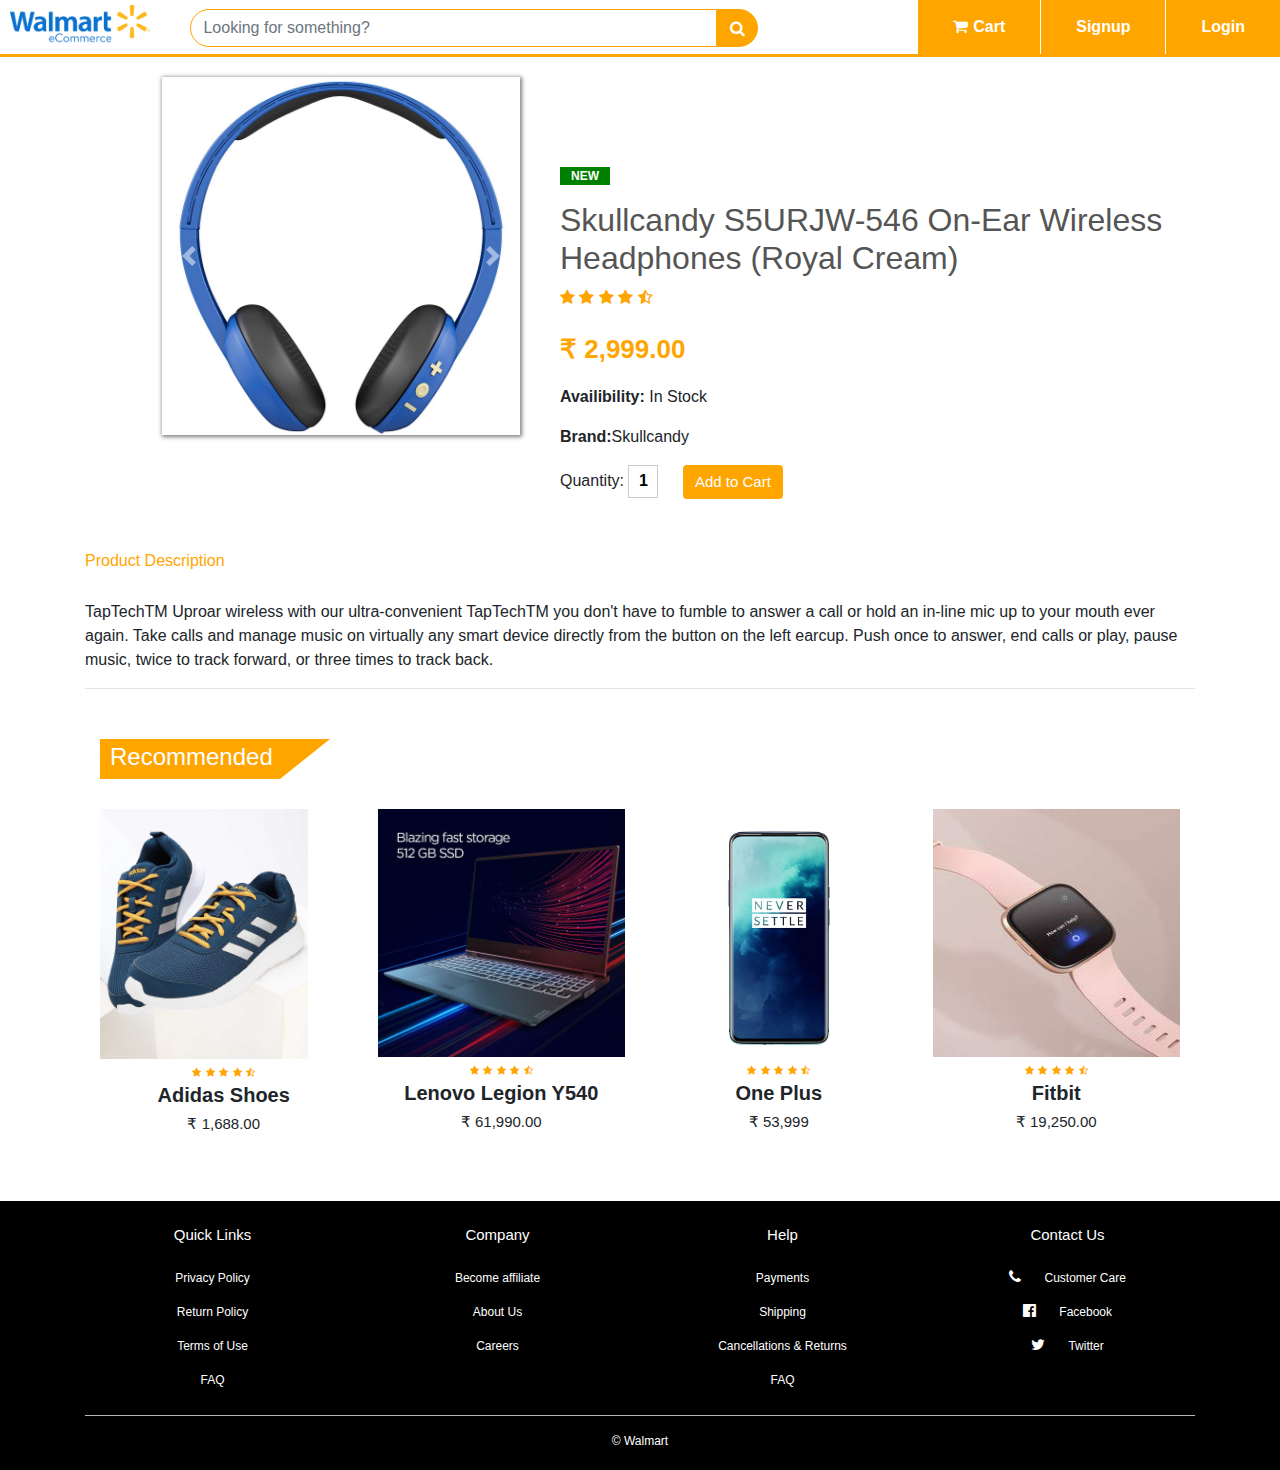
<file: skullcandy.html>
<!DOCTYPE html>
<html lang="en" dir="ltr">
  <head>
    <meta charset="utf-8">
    <title>E-commerce</title>
    <link rel="stylesheet" href="styles.css">
    <link rel="stylesheet" href="https://stackpath.bootstrapcdn.com/bootstrap/4.3.1/css/bootstrap.min.css" integrity="sha384-ggOyR0iXCbMQv3Xipma34MD+dH/1fQ784/j6cY/iJTQUOhcWr7x9JvoRxT2MZw1T" crossorigin="anonymous">
    <script src="https://code.jquery.com/jquery-3.3.1.slim.min.js" integrity="sha384-q8i/X+965DzO0rT7abK41JStQIAqVgRVzpbzo5smXKp4YfRvH+8abtTE1Pi6jizo" crossorigin="anonymous"></script>
    <script src="https://cdnjs.cloudflare.com/ajax/libs/popper.js/1.14.7/umd/popper.min.js" integrity="sha384-UO2eT0CpHqdSJQ6hJty5KVphtPhzWj9WO1clHTMGa3JDZwrnQq4sF86dIHNDz0W1" crossorigin="anonymous"></script>
    <link rel="stylesheet" href="https://cdnjs.cloudflare.com/ajax/libs/font-awesome/4.7.0/css/font-awesome.min.css">
    <script src="https://stackpath.bootstrapcdn.com/bootstrap/4.3.1/js/bootstrap.min.js" integrity="sha384-JjSmVgyd0p3pXB1rRibZUAYoIIy6OrQ6VrjIEaFf/nJGzIxFDsf4x0xIM+B07jRM" crossorigin="anonymous"></script>
  </head>
  <body>
    <div class="top-nav-bar">
      <div class="search-bar">
        <i class="fa fa-bars" aria-hidden="true" id="menu-button" onclick="openmenu()"></i>
        <i class="fa fa-times" aria-hidden="true" id="close-button" onclick="closemenu()"></i>
        <a href="index.html"><img src="images/logo.png" class="logo" alt="logo"></a>
        <input type="text" class="form-control" placeholder="Looking for something?">
        <span class="input-group-text"><i class="fa fa-search"></i></span></div>
        <div class="menu-bar">
          <ul>
            <li> <a href="#"><i class="fa fa-shopping-cart" ></i>Cart</a> </li>
            <li> <a href="#">Signup</a> </li>
            <li> <a href="#">Login</a> </li>

          </ul>
    </div>
            </div>
            <section>
              <div class="container">
                <div class="row">
                  <div class="col-md-5">
                    <div class="slider">


                    <div id="slider" class="carousel slide carousel-fade" data-ride="carousel">
                      <div class="carousel-inner">
                        <div class="carousel-item active">
                          <img src="images/skullcandy/s1.jpg" class="d-block w-100" alt="...">
                        </div>
                        <div class="carousel-item">
                          <img src="images/skullcandy/s2.jpg" class="d-block w-100" alt="...">
                        </div>
                        <div class="carousel-item">
                          <img src="images/skullcandy/s3.jpg" class="d-block w-100" alt="...">
                        </div>
                      </div>
                      <a class="carousel-control-prev" href="#slider" role="button" data-slide="prev">
                        <span class="carousel-control-prev-icon" aria-hidden="true"></span>
                        <span class="sr-only">Previous</span>
                      </a>
                      <a class="carousel-control-next" href="#slider" role="button" data-slide="next">
                        <span class="carousel-control-next-icon" aria-hidden="true"></span>
                        <span class="sr-only">Next</span>
                      </a>
                    </div>
                    </div>

                  </div>
                  <div class="col-md-7 single-product">
                    <p class="new-arrival text-center">NEW</p>
                    <h2>Skullcandy S5URJW-546 On-Ear Wireless Headphones (Royal Cream)</h2>
                    <i class="fa fa-star"></i>
                    <i class="fa fa-star"></i>
                    <i class="fa fa-star"></i>
                    <i class="fa fa-star"></i>
                    <i class="fa fa-star-half-o"></i>
                    <p class="price">₹ 2,999.00</p>
                    <p><b>Availibility:</b> In Stock</p>
                    <p><b>Brand:</b>Skullcandy</p>
                    <label>Quantity:</label>
                    <input type="text" value="1">
                    <button type="button" name="Add to Cart" class="btn btn-primary">Add to Cart</button>

                  </div>
                </div>
              </div>
            </section>
            <section class="product-description">
              <div class="container">
                <h6>Product Description</h6>
                <p>TapTechTM Uproar wireless with our ultra-convenient TapTechTM you don't have to fumble to answer a call or hold an in-line mic up to your mouth ever again. Take calls and manage music on virtually any smart device directly from the button on the left earcup. Push once to answer, end calls or play, pause music, twice to track forward, or three times to track back.</p>
<hr>
<div class="container">
  <div class="title-box">
    <h2>Recommended</h2>
    </div>
<div class="row">
  <div class="col-md-3">
    <div class="product-top">
      <a href="shoes.html"><img src="images/shoes/s4.jpeg" alt="" style="width:84%;height:84%"></a>

      <div class="overlay-right">
        <button type="button" class="btn btn-secondary" name="button" title="Buy Now"><i class="fa fa-eye"></i></button>
          <button type="button" class="btn btn-secondary" name="button" title="Add to Wishlist"><i class="fa fa-heart-o"></i></button>
          <button type="button" class="btn btn-secondary" name="button" title="Add to Cart"><i class="fa fa-shopping-cart"></i></button>

      </div>

    </div>
  <div class="product-bottom text-center">
  <i class="fa fa-star"></i>
  <i class="fa fa-star"></i>
  <i class="fa fa-star"></i>
  <i class="fa fa-star"></i>
  <i class="fa fa-star-half-o"></i>
  <h3>Adidas Shoes</h3>
  <h5>₹ 1,688.00</h5>
  </div>
  </div>
  <div class="col-md-3">
    <div class="product-top">
    <a href="legion.html"><img src="images/legion/l2.jpg" alt=""></a>
      <div class="overlay-right">
        <button type="button" class="btn btn-secondary" name="button" title="Buy Now"><i class="fa fa-eye"></i></button>
          <button type="button" class="btn btn-secondary" name="button" title="Add to Wishlist"><i class="fa fa-heart-o"></i></button>
          <button type="button" class="btn btn-secondary" name="button" title="Add to Cart"><i class="fa fa-shopping-cart"></i></button>

      </div>

    </div>
  <div class="product-bottom text-center">
  <i class="fa fa-star"></i>
  <i class="fa fa-star"></i>
  <i class="fa fa-star"></i>
  <i class="fa fa-star"></i>
  <i class="fa fa-star-half-o"></i>
  <h3>Lenovo Legion Y540</h3>
  <h5>₹ 61,990.00</h5>
  </div>
  </div>
<div class="col-md-3">
  <div class="product-top">
  <a href="oneplus.html"><img src="images/oneplus/o1.jpg" alt=""></a>
    <div class="overlay-right">
      <button type="button" class="btn btn-secondary" name="button" title="Buy Now"><i class="fa fa-eye"></i></button>
        <button type="button" class="btn btn-secondary" name="button" title="Add to Wishlist"><i class="fa fa-heart-o"></i></button>
        <button type="button" class="btn btn-secondary" name="button" title="Add to Cart"><i class="fa fa-shopping-cart"></i></button>

    </div>

  </div>
<div class="product-bottom text-center">
<i class="fa fa-star"></i>
<i class="fa fa-star"></i>
<i class="fa fa-star"></i>
<i class="fa fa-star"></i>
<i class="fa fa-star-half-o"></i>
<h3>One Plus</h3>
<h5>₹ 53,999</h5>
</div>
</div>
<div class="col-md-3">
  <div class="product-top">
  <a href="fitbit.html"><img src="images/a11.jpg" alt=""></a>
    <div class="overlay-right">
      <button type="button" class="btn btn-secondary" name="button" title="Buy Now"><i class="fa fa-eye"></i></button>
        <button type="button" class="btn btn-secondary" name="button" title="Add to Wishlist"><i class="fa fa-heart-o"></i></button>
        <button type="button" class="btn btn-secondary" name="button" title="Add to Cart"><i class="fa fa-shopping-cart"></i></button>

    </div>

  </div>
<div class="product-bottom text-center">
<i class="fa fa-star"></i>
<i class="fa fa-star"></i>
<i class="fa fa-star"></i>
<i class="fa fa-star"></i>
<i class="fa fa-star-half-o"></i>
<h3>Fitbit</h3>
<h5>₹ 19,250.00</h5>
</div>
</div>

</div>
</div>
              </div>

            </section>
            <section class="footer">
              <div class="container text-center">
                <div class="row">
                  <div class="col-md-3">
            <h1>Quick Links</h1>
            <p>Privacy Policy</p>
            <p>Return Policy</p>
            <p>Terms of Use</p>
            <p>FAQ</p>
                  </div><div class="col-md-3">
            <h1>Company</h1>
            <p>Become affiliate</p>
            <p>About Us</p>
            <p>Careers</p>
                  </div><div class="col-md-3">
            <h1>Help</h1>
            <p>Payments</p>
            <p>Shipping</p>
            <p>Cancellations & Returns</p>
            <p>FAQ</p>
                  </div>
                <div class="col-md-3">
            <h1>Contact Us</h1>
            <p><i class="fa fa-phone"></i>  Customer Care</p>
            <p><i class="fa fa-facebook-official"></i>  Facebook</p>
            <p><i class="fa fa-twitter" aria-hidden="true"></i>  Twitter</p>


                </div>
            </div>
            <hr>
            <p class="copyright">© Walmart</p>
              </div>

            </section>
            <script>
            function openmenu()
              {
                document.getElementById("side-menu").style.display="block";
                document.getElementById("menu-button").style.display="none";
                document.getElementById("close-button").style.display="block";
              }
              function closemenu()
                {
                  document.getElementById("side-menu").style.display="none";
                  document.getElementById("menu-button").style.display="block";
                  document.getElementById("close-button").style.display="none";
                }


            </script>
  </body>

</html>
</file>
<file: styles.css>
*
{
  margin: 0;
  padding: 0;
}
body
{
  background-color: #f1f3f4;
  font-family: sans-serif;
}
.top-nav-bar
{
  height: 57px;
  top: 0;
  position: sticky;
  background: #fff;
  margin-bottom: 20px;
  border-bottom: 3px solid orange;
  z-index: 2;
}
.logo
{
  height: 40px;
  margin: 5px 10px;
}
.form-control
{
  margin-top: 9px !important;
  margin-left: 30px !important;
  border: 1px solid orange !important;
  border-top-left-radius: 20px !important;
  border-bottom-left-radius: 20px !important;
  border-top-right-radius: 0px !important;
  border-bottom-right-radius: 0px !important;
  box-shadow: none;
}
.input-group-text
{
  background: orange !important;
  border: 1px solid orange !important;
  margin: 8.5px 10px 3px 0 !important;
  border-top-left-radius: 0px !important;
  border-bottom-left-radius: 0px !important;
  border-top-right-radius: 20px !important;
  border-bottom-right-radius: 20px !important;
  cursor: pointer;

}
.search-bar
{
  display: inline-flex;
  width: 60%;
}
.fa-search
{
  color: #fff;
}
.menu-bar
{
  width: 40%;
  height: 57px;
  float: right;

}
.menu-bar ul
{
  display: inline-flex;
  float: right;
  margin-right: 0;
}
.menu-bar ul li
{
  border-left: 1px solid #fff;
  list-style-type: none;
  padding: 15px 35px;
  text-align: center;;
  background-color: orange;
  cursor: pointer;
  float: right;
  height: 90%
}
.menu-bar ul li a
{
  font-size: 16px;
  font-weight: bold;
  color: #fff;
  text-decoration: none;
}
.fa-shopping-cart
{
  margin-right: 5px;
}
@media only screen and (max-width: 980px)
{
  .top-nav-bar
  {
    height: 118px;
    border-bottom: 0;
  }
  .search-bar
  {
    width: 100%;
  }
  .menu-bar
  {
    width: 100%;
  }
  .menu-bar ul{
    margin: 10px 0;
    width: 100%;
  }
  .menu-bar ul li
  {
    height: 57px;
    width: 100%;
  }
}
.side-menu
{
height: 79%;
width: 15%;
font-size: 14px;
float: left;
z-index: 2;
background-color: #ddd;
}
.side-menu ul
{
  margin-left: 10px;
}
.side-menu ul li
{
  list-style-type: none;
  font-weight: bold;
  margin-top: 10px;
  cursor:pointer;
}
.side-menu ul li:hover
{
  color: orange;
}
.side-menu ul li ul
{
  display: none;
  z-index: 10;
  top: 77px;
}

 .side-menu ul li:hover ul
{
  display: block;
  height: 400px;
  margin-left: 14%;
  padding: 0 100px 10px 10px;
  position: fixed;
  background: #ececec;
  box-shadow: 1px 1px 4px 1px rgba(0,0,0,0.5)
}
.fa-angle-right
{
  margin-top: 4px;
  margin-right: 8px;
  float: right;
}
#menu-button ,#close-button
{
  font-size: 30px;
  margin: 10px;
  color: orange;
  display: none;
  cursor: pointer;
}
@media only screen and (max-width: 980px)
{
  .side-menu
  {
    width: 34%;
    z-index: 20;
    top: 133px
    position: fixed;
    font-size: 12px;
    display: none;
  }
  .side-menu ul li ul
  {
    top: 133px;
  }
  .side-menu ul li:hover ul
  {
    margin-left: 32%;
  }
  #menu-button
  {
    display: block;
  }
}
.slider
{
  width: 85%;
  margin-left: 15%;
  padding: 0 10px;
}
.carousel
{
  box-shadow: 1px 1px 4px 1px rgba(0,0,0,0.5);
}
.carousel-indicators
{
  z-index: 1 !important;
}
@media only screen and (max-width: 980px)
{
  .slider
  {
    width: 100%;
    margin-left: 0;
  }
}
.featured-categories
{
  margin: 50px 0;
}
.featured-categories img
{
  width: 80%;
  height: 80%;
  padding: 20px 0;
  transition: 1s;
  cursor: pointer;
}
.featured-categories img:hover
{
  transform: scale(1.1);
}
.title-box
{
  background: orange;
  color: #fff;
  width: 180px;
  padding: 4px 10px;
  height: 40px;
  margin-bottom: 30px;
  display: flex;
}
.title-box h2
{
  font-size: 24px;
}
.title-box::after
{
  content: '';
  border-top: 40px solid orange;
  border-right: 50px solid transparent;
  position: absolute;
  display: flex;
  margin-top: -4px;
  margin-left: 170px;
}
.product-top img
{
  width: 100%;
}
.overlay-right
{
  display: block;
  opacity: 0;
  position: absolute;
  top: 10%;
  margin-left: 0;
  width: 70px;
}
.overlay-right .fa
{
  cursor: pointer;
  background-color: #fff;
  color: #000;
  height: 35px;
  width: 35px;
  font-size: 20px;
  padding: 7px;
  margin-top: 5%;
  margin-bottom: 5%;
}
.overlay-right .btn-secondary
{
  background: none !important;
  border: none !important;
  box-shadow: none !important;
}
.product-top:hover .overlay-right
{
  opacity: 1;
  margin-left: 5%;
  transition: 0.5s;
}
.product-bottom .fa
{
  color: orange;
  font-size: 10px;
}
.product-bottom h3
{
  font-size: 20px;
  font-weight: bold;
}
.product-bottom h5
{
  font-size: 15px;
  padding-bottom: 10px;
}
.new-products
{
  margin: 50px 0;
}
.website-features
{
  margin: 60px 0;
}
.website-features img
{
  width: 20%;
}
.feature-text
{
  margin:top;
  float: right;
  width: 80%;
  padding-left: 20px;
}
.feature-box
{
  padding-top: 20px;
}
.footer
{
  margin-top: 50px;
  background: #000;
  color: #fff;
}
.footer h1
{
  font-size: 15px;
  margin: 25px 0;
}
.footer p
{
  font-size: 12px
}
.copyright
{
  margin-bottom: -80px;
  text-align: center;
  font-size: 15px;
  padding-bottom: 20px
}
.footer hr
{
  margin-top: 10px;
  background-color: #ccc;
}
.footer .row .fa
  {
    padding-right: 20px;
    font-size: 15px;
  }
.single-product
{
  margin-top: 70px;
}
.new-arrival
{
  background: green;
  width: 50px;
  color: #fff;
  font-size: 12px;
  font-weight: bold;
  margin-top: 20px;
}
.col-md-7 h2
{
  color: #555;
}
.single-product .fa
{
  color: orange;
}
.single-product .price
{
  color: orange;
  font-size: 26px;
  font-weight: bold;
  padding-top: 20px;
}
.single-product input
{
  border: 1px solid #ccc;
  font-weight: bold;
  height: 33px;
  text-align: center;
  width: 30px;
}
.single-product .btn-primary
{
  background: orange !important;
  color: #fff;
  font-size: 15px;
  margin-left: 20px;
  border: none;
  box-shadow: none !important;
}
.product-description h6
{
margin-top: 50px;
color: orange;
}
.product-description p
{
  margin-top: 30px;
}
.product-description hr
{
  margin-bottom: 50px;
}
</file>
